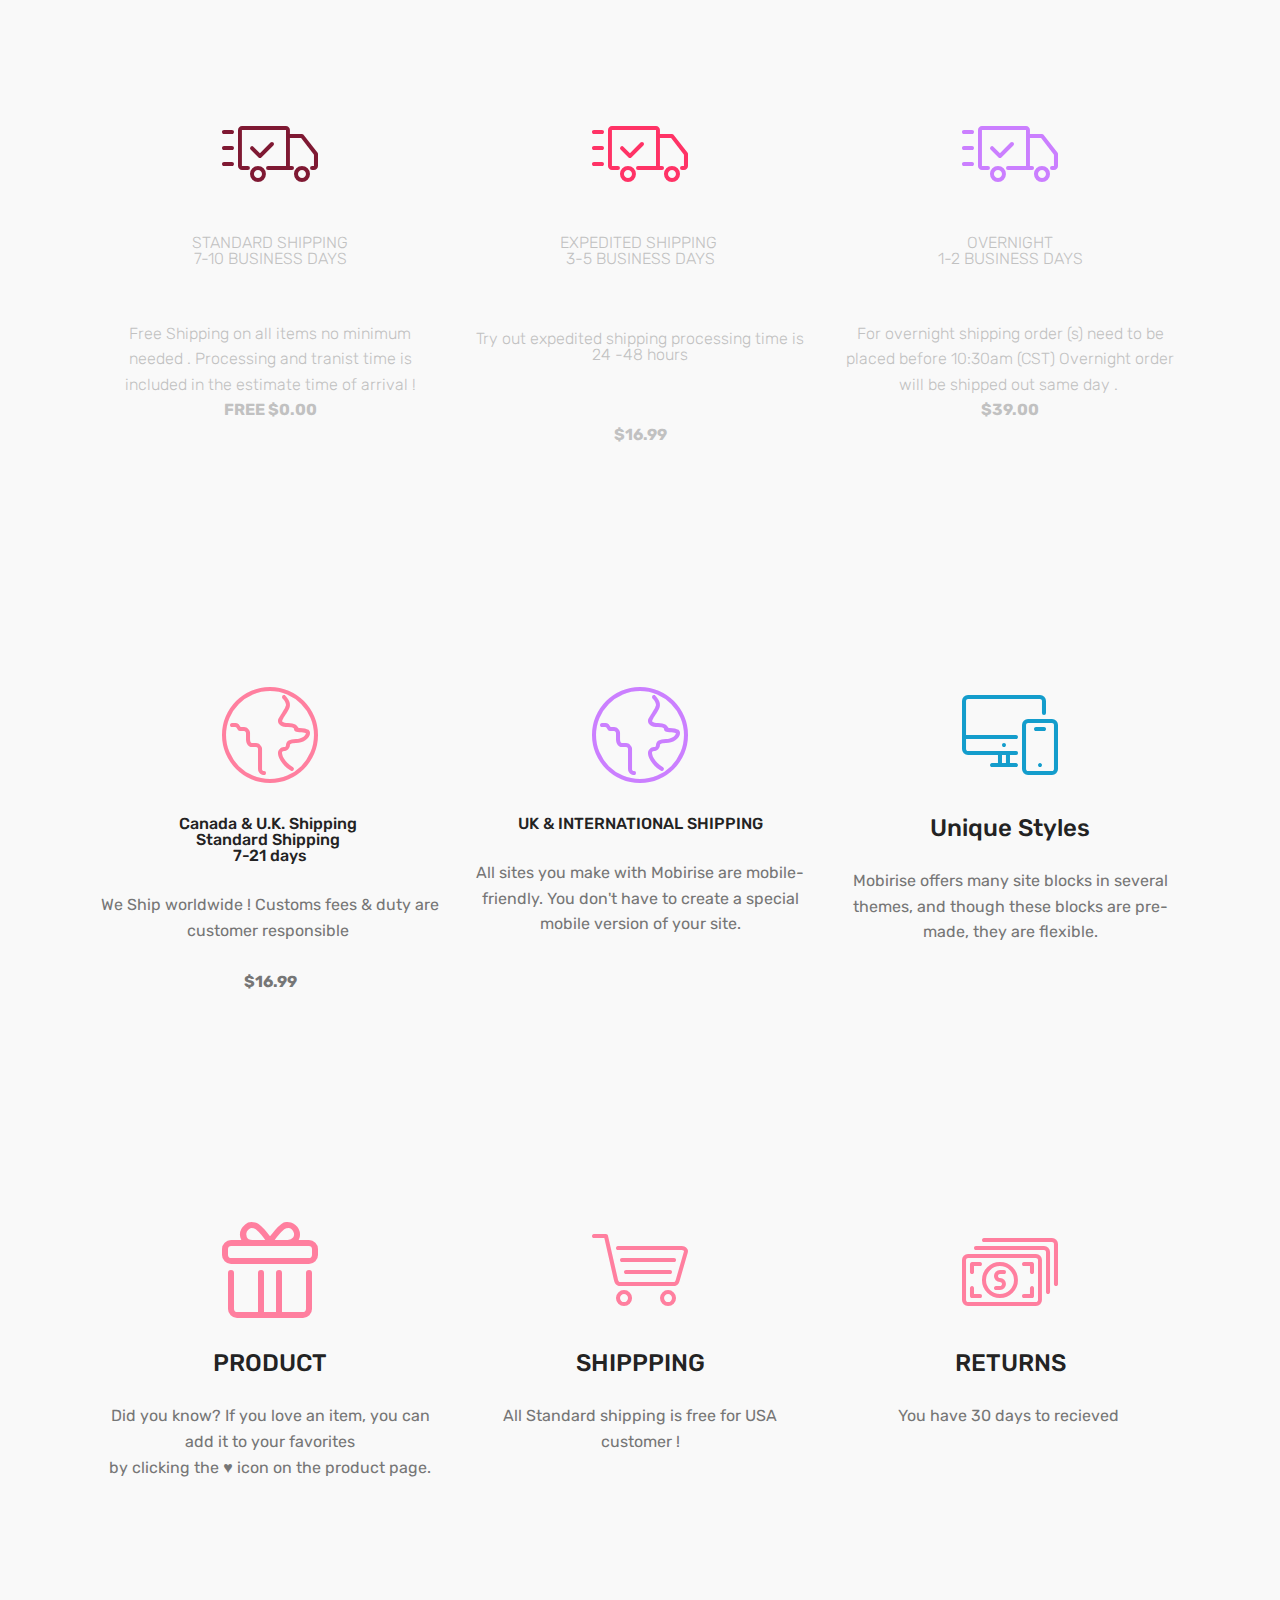
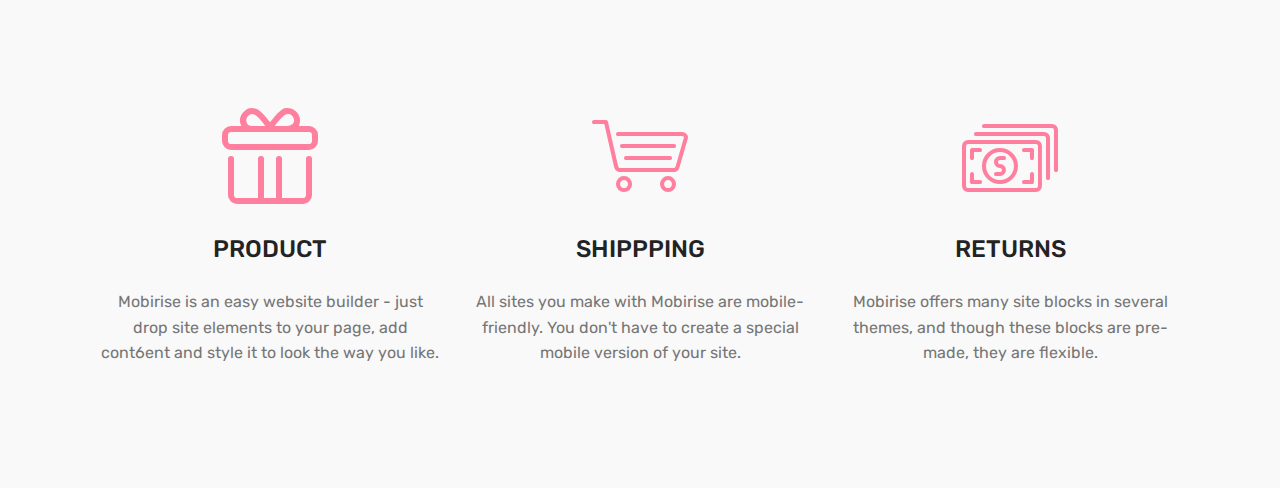
<file: index.html>
<!DOCTYPE html>
<html >
<head>
  <!-- Site made with Mobirise Website Builder v4.5.4, https://mobirise.com -->
  <meta charset="UTF-8">
  <meta http-equiv="X-UA-Compatible" content="IE=edge">
  <meta name="generator" content="Mobirise v4.5.4, mobirise.com">
  <meta name="viewport" content="width=device-width, initial-scale=1, minimum-scale=1">
  <link rel="shortcut icon" href="assets/images/logo4.png" type="image/x-icon">
  <meta name="description" content="">
  <title>Home</title>
  <link rel="stylesheet" href="assets/web/assets/mobirise-icons/mobirise-icons.css">
  <link rel="stylesheet" href="assets/web/assets/mobirise-icons-bold/mobirise-icons-bold.css">
  <link rel="stylesheet" href="assets/tether/tether.min.css">
  <link rel="stylesheet" href="assets/bootstrap/css/bootstrap.min.css">
  <link rel="stylesheet" href="assets/bootstrap/css/bootstrap-grid.min.css">
  <link rel="stylesheet" href="assets/bootstrap/css/bootstrap-reboot.min.css">
  <link rel="stylesheet" href="assets/theme/css/style.css">
  <link rel="stylesheet" href="assets/mobirise/css/mbr-additional.css" type="text/css">
  
  
  
</head>
<body>
<section class="features1 cid-qGJA7g6VqK" id="features1-r">
    
    

    
    <div class="container">
        <div class="media-container-row">

            <div class="card p-3 col-12 col-md-6 col-lg-4">
                <div class="card-img pb-3">
                    <span class="mbr-iconfont mbri-delivery" style="color: rgb(127, 25, 51);"></span>
                </div>
                <div class="card-box">
                    <h4 class="card-title py-3 mbr-fonts-style display-4">STANDARD SHIPPING<div>7-10 BUSINESS DAYS</div></h4>
                    <p class="mbr-text mbr-fonts-style display-4"><br>Free Shipping on all items no minimum needed . Processing and tranist time is included in the estimate time of arrival !<br><strong>FREE $0.00</strong></p>
                </div>
            </div>

            <div class="card p-3 col-12 col-md-6 col-lg-4">
                <div class="card-img pb-3">
                    <span class="mbr-iconfont mbri-delivery" style="color: rgb(255, 51, 102);"></span>
                </div>
                <div class="card-box">
                    <h4 class="card-title py-3 mbr-fonts-style display-4">EXPEDITED SHIPPING&nbsp;<br><div>3-5 BUSINESS DAYS</div><br><div><br></div><div><br></div><div><strong><br></strong></div><div>Try out expedited shipping processing time is 24 -48 hours</div><br><br><div><strong><br></strong></div><br><div><strong>$16.99</strong></div></h4>
                    <p class="mbr-text mbr-fonts-style display-4"></p>
                </div>
            </div>

            <div class="card p-3 col-12 col-md-6 col-lg-4">
                <div class="card-img pb-3">
                    <span class="mbr-iconfont mbri-delivery" style="color: rgb(203, 127, 255);"></span>
                </div>
                <div class="card-box">
                    <h4 class="card-title py-3 mbr-fonts-style display-4">
                        OVERNIGHT<div>1-2 BUSINESS DAYS</div></h4>
                    <p class="mbr-text mbr-fonts-style display-4"><br>For overnight shipping order (s) need to be placed before 10:30am (CST) Overnight order will be shipped out same day .&nbsp;<br><strong>$39.00</strong></p>
                </div>
            </div>

            

        </div>

    </div>

</section>

<section class="engine"><a href="https://mobirise.co/e">website design software</a></section><section class="features1 cid-qGJA7kS06h" id="features1-s">
    
    

    
    <div class="container">
        <div class="media-container-row">

            <div class="card p-3 col-12 col-md-6 col-lg-4">
                <div class="card-img pb-3">
                    <span class="mbr-iconfont mbri-globe" style="color: rgb(255, 127, 159);"></span>
                </div>
                <div class="card-box">
                    <h4 class="card-title py-3 mbr-fonts-style display-7">Canada &amp; U.K. Shipping&nbsp;<br>Standard Shipping&nbsp;<br>7-21 days</h4>
                    <p class="mbr-text mbr-fonts-style display-7">We Ship worldwide ! Customs fees &amp; duty are customer responsible&nbsp;<br><br><strong>$16.99</strong></p>
                </div>
            </div>

            <div class="card p-3 col-12 col-md-6 col-lg-4">
                <div class="card-img pb-3">
                    <span class="mbr-iconfont mbri-globe" style="color: rgb(203, 127, 255);"></span>
                </div>
                <div class="card-box">
                    <h4 class="card-title py-3 mbr-fonts-style display-7">
                        UK &amp; INTERNATIONAL SHIPPING</h4>
                    <p class="mbr-text mbr-fonts-style display-7">
                        All sites you make with Mobirise are mobile-friendly. You don't have to create a special mobile version of your site.
                    </p>
                </div>
            </div>

            <div class="card p-3 col-12 col-md-6 col-lg-4">
                <div class="card-img pb-3">
                    <span class="mbri-responsive mbr-iconfont"></span>
                </div>
                <div class="card-box">
                    <h4 class="card-title py-3 mbr-fonts-style display-5">
                        Unique Styles
                    </h4>
                    <p class="mbr-text mbr-fonts-style display-7">
                        Mobirise offers many site blocks in several themes, and though these blocks are pre-made, they are flexible.
                    </p>
                </div>
            </div>

            

        </div>

    </div>

</section>

<section class="features1 cid-qGJBiIk3mE" id="features1-t">
    
    

    
    <div class="container">
        <div class="media-container-row">

            <div class="card p-3 col-12 col-md-6 col-lg-4">
                <div class="card-img pb-3">
                    <span class="mbr-iconfont mbrib-gift" style="color: rgb(255, 127, 159);"></span>
                </div>
                <div class="card-box">
                    <h4 class="card-title py-3 mbr-fonts-style display-5">PRODUCT</h4>
                    <p class="mbr-text mbr-fonts-style display-7">Did you know? If you love an item, you can add it to your favorites<br>by clicking the ♥ icon on the product page.</p>
                </div>
            </div>

            <div class="card p-3 col-12 col-md-6 col-lg-4">
                <div class="card-img pb-3">
                    <span class="mbr-iconfont mbri-shopping-cart" style="color: rgb(255, 127, 159);"></span>
                </div>
                <div class="card-box">
                    <h4 class="card-title py-3 mbr-fonts-style display-5">
                        SHIPPPING</h4>
                    <p class="mbr-text mbr-fonts-style display-7">All Standard shipping is free for USA customer !</p>
                </div>
            </div>

            <div class="card p-3 col-12 col-md-6 col-lg-4">
                <div class="card-img pb-3">
                    <span class="mbr-iconfont mbri-cash" style="color: rgb(255, 127, 159);"></span>
                </div>
                <div class="card-box">
                    <h4 class="card-title py-3 mbr-fonts-style display-5">
                        RETURNS</h4>
                    <p class="mbr-text mbr-fonts-style display-7">You have 30 days to recieved&nbsp;</p>
                </div>
            </div>

            

        </div>

    </div>

</section>

<section class="features1 cid-qGJBiVKuZq" id="features1-u">
    
    

    
    <div class="container">
        <div class="media-container-row">

            <div class="card p-3 col-12 col-md-6 col-lg-4">
                <div class="card-img pb-3">
                    <span class="mbr-iconfont mbrib-gift" style="color: rgb(255, 127, 159);"></span>
                </div>
                <div class="card-box">
                    <h4 class="card-title py-3 mbr-fonts-style display-5">PRODUCT</h4>
                    <p class="mbr-text mbr-fonts-style display-7">
                        Mobirise is an easy website builder - just drop site elements to your page, add cont6ent and style it to look the way you like.
                    </p>
                </div>
            </div>

            <div class="card p-3 col-12 col-md-6 col-lg-4">
                <div class="card-img pb-3">
                    <span class="mbr-iconfont mbri-shopping-cart" style="color: rgb(255, 127, 159);"></span>
                </div>
                <div class="card-box">
                    <h4 class="card-title py-3 mbr-fonts-style display-5">
                        SHIPPPING</h4>
                    <p class="mbr-text mbr-fonts-style display-7">
                        All sites you make with Mobirise are mobile-friendly. You don't have to create a special mobile version of your site.
                    </p>
                </div>
            </div>

            <div class="card p-3 col-12 col-md-6 col-lg-4">
                <div class="card-img pb-3">
                    <span class="mbr-iconfont mbri-cash" style="color: rgb(255, 127, 159);"></span>
                </div>
                <div class="card-box">
                    <h4 class="card-title py-3 mbr-fonts-style display-5">
                        RETURNS</h4>
                    <p class="mbr-text mbr-fonts-style display-7">
                        Mobirise offers many site blocks in several themes, and though these blocks are pre-made, they are flexible.
                    </p>
                </div>
            </div>

            

        </div>

    </div>

</section>


  <script src="assets/web/assets/jquery/jquery.min.js"></script>
  <script src="assets/popper/popper.min.js"></script>
  <script src="assets/tether/tether.min.js"></script>
  <script src="assets/bootstrap/js/bootstrap.min.js"></script>
  <script src="assets/smoothscroll/smooth-scroll.js"></script>
  <script src="assets/theme/js/script.js"></script>
  
  
</body>
</html>
</file>
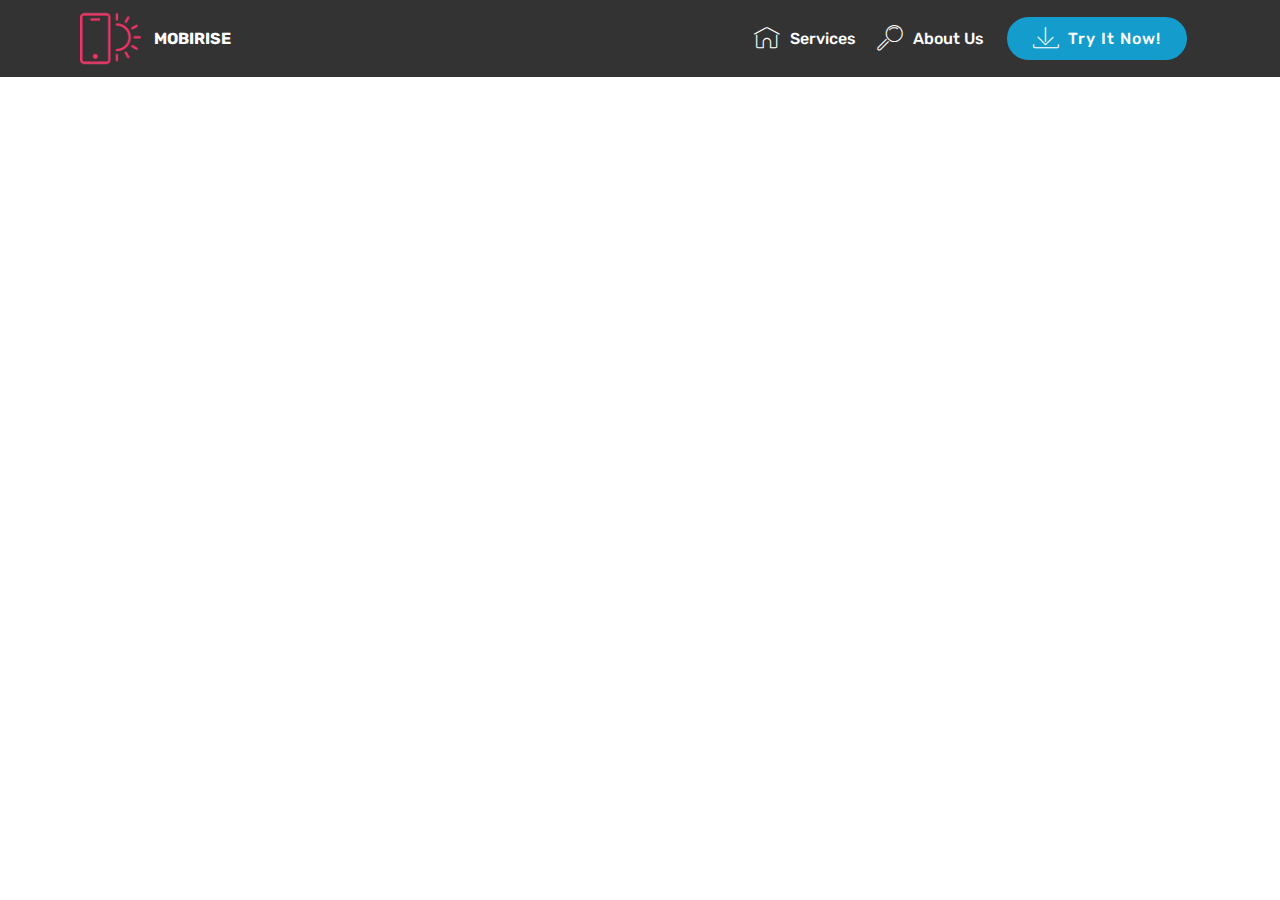
<file: page1.html>
<!DOCTYPE html>
<html >
<head>
  <!-- Site made with Mobirise Website Builder v4.5.4, https://mobirise.com -->
  <meta charset="UTF-8">
  <meta http-equiv="X-UA-Compatible" content="IE=edge">
  <meta name="generator" content="Mobirise v4.5.4, mobirise.com">
  <meta name="viewport" content="width=device-width, initial-scale=1, minimum-scale=1">
  <link rel="shortcut icon" href="assets/images/logo4.png" type="image/x-icon">
  <meta name="description" content="Website Generator Description">
  <title>Page 1</title>
  <link rel="stylesheet" href="assets/web/assets/mobirise-icons/mobirise-icons.css">
  <link rel="stylesheet" href="assets/tether/tether.min.css">
  <link rel="stylesheet" href="assets/bootstrap/css/bootstrap.min.css">
  <link rel="stylesheet" href="assets/bootstrap/css/bootstrap-grid.min.css">
  <link rel="stylesheet" href="assets/bootstrap/css/bootstrap-reboot.min.css">
  <link rel="stylesheet" href="assets/dropdown/css/style.css">
  <link rel="stylesheet" href="assets/theme/css/style.css">
  <link rel="stylesheet" href="assets/mobirise/css/mbr-additional.css" type="text/css">
  
  
  
</head>
<body>
<section class="menu cid-qGJztTZIex" once="menu" id="menu1-w">

    

    <nav class="navbar navbar-expand beta-menu navbar-dropdown align-items-center navbar-fixed-top navbar-toggleable-sm">
        <button class="navbar-toggler navbar-toggler-right" type="button" data-toggle="collapse" data-target="#navbarSupportedContent" aria-controls="navbarSupportedContent" aria-expanded="false" aria-label="Toggle navigation">
            <div class="hamburger">
                <span></span>
                <span></span>
                <span></span>
                <span></span>
            </div>
        </button>
        <div class="menu-logo">
            <div class="navbar-brand">
                <span class="navbar-logo">
                    <a href="https://mobirise.com">
                         <img src="assets/images/logo2.png" alt="Mobirise" style="height: 3.8rem;">
                    </a>
                </span>
                <span class="navbar-caption-wrap">
                    <a class="navbar-caption text-white display-4" href="https://mobirise.com">
                        MOBIRISE
                    </a>
                </span>
            </div>
        </div>
        <div class="collapse navbar-collapse" id="navbarSupportedContent">
            <ul class="navbar-nav nav-dropdown" data-app-modern-menu="true"><li class="nav-item">
                    <a class="nav-link link text-white display-4" href="https://mobirise.com">
                        <span class="mbri-home mbr-iconfont mbr-iconfont-btn"></span>
                        Services
                    </a>
                </li>
                <li class="nav-item">
                    <a class="nav-link link text-white display-4" href="https://mobirise.com">
                        <span class="mbri-search mbr-iconfont mbr-iconfont-btn"></span>
                        About Us
                    </a>
                </li></ul>
            <div class="navbar-buttons mbr-section-btn"><a class="btn btn-sm btn-primary display-4" href="https://mobirise.com">
                    <span class="mbri-save mbr-iconfont mbr-iconfont-btn "></span>
                    Try It Now!
                </a></div>
        </div>
    </nav>
</section>


  <section class="engine"><a href="https://mobirise.co/f">bootstrap builder</a></section><script src="assets/web/assets/jquery/jquery.min.js"></script>
  <script src="assets/popper/popper.min.js"></script>
  <script src="assets/tether/tether.min.js"></script>
  <script src="assets/bootstrap/js/bootstrap.min.js"></script>
  <script src="assets/smoothscroll/smooth-scroll.js"></script>
  <script src="assets/dropdown/js/script.min.js"></script>
  <script src="assets/touchswipe/jquery.touch-swipe.min.js"></script>
  <script src="assets/theme/js/script.js"></script>
  
  
</body>
</html>
</file>
<file: assets/web/assets/mobirise-icons/mobirise-icons.css>
@font-face {
  font-family: 'MobiriseIcons';
  src:  url('mobirise-icons.eot?spat4u');
  src:  url('mobirise-icons.eot?spat4u#iefix') format('embedded-opentype'),
    url('mobirise-icons.ttf?spat4u') format('truetype'),
    url('mobirise-icons.woff?spat4u') format('woff'),
    url('mobirise-icons.svg?spat4u#MobiriseIcons') format('svg');
  font-weight: normal;
  font-style: normal;
}

[class^="mbri-"], [class*=" mbri-"] {
  /* use !important to prevent issues with browser extensions that change fonts */
  font-family: MobiriseIcons !important;
  speak: none;
  font-style: normal;
  font-weight: normal;
  font-variant: normal;
  text-transform: none;
  line-height: 1;

  /* Better Font Rendering =========== */
  -webkit-font-smoothing: antialiased;
  -moz-osx-font-smoothing: grayscale;
}

.mbri-add-submenu:before {
  content: "\e900";
}
.mbri-alert:before {
  content: "\e901";
}
.mbri-align-center:before {
  content: "\e902";
}
.mbri-align-justify:before {
  content: "\e903";
}
.mbri-align-left:before {
  content: "\e904";
}
.mbri-align-right:before {
  content: "\e905";
}
.mbri-android:before {
  content: "\e906";
}
.mbri-apple:before {
  content: "\e907";
}
.mbri-arrow-down:before {
  content: "\e908";
}
.mbri-arrow-next:before {
  content: "\e909";
}
.mbri-arrow-prev:before {
  content: "\e90a";
}
.mbri-arrow-up:before {
  content: "\e90b";
}
.mbri-bold:before {
  content: "\e90c";
}
.mbri-bookmark:before {
  content: "\e90d";
}
.mbri-bootstrap:before {
  content: "\e90e";
}
.mbri-briefcase:before {
  content: "\e90f";
}
.mbri-browse:before {
  content: "\e910";
}
.mbri-bulleted-list:before {
  content: "\e911";
}
.mbri-calendar:before {
  content: "\e912";
}
.mbri-camera:before {
  content: "\e913";
}
.mbri-cart-add:before {
  content: "\e914";
}
.mbri-cart-full:before {
  content: "\e915";
}
.mbri-cash:before {
  content: "\e916";
}
.mbri-change-style:before {
  content: "\e917";
}
.mbri-chat:before {
  content: "\e918";
}
.mbri-clock:before {
  content: "\e919";
}
.mbri-close:before {
  content: "\e91a";
}
.mbri-cloud:before {
  content: "\e91b";
}
.mbri-code:before {
  content: "\e91c";
}
.mbri-contact-form:before {
  content: "\e91d";
}
.mbri-credit-card:before {
  content: "\e91e";
}
.mbri-cursor-click:before {
  content: "\e91f";
}
.mbri-cust-feedback:before {
  content: "\e920";
}
.mbri-database:before {
  content: "\e921";
}
.mbri-delivery:before {
  content: "\e922";
}
.mbri-desktop:before {
  content: "\e923";
}
.mbri-devices:before {
  content: "\e924";
}
.mbri-down:before {
  content: "\e925";
}
.mbri-download:before {
  content: "\e989";
}
.mbri-drag-n-drop:before {
  content: "\e927";
}
.mbri-drag-n-drop2:before {
  content: "\e928";
}
.mbri-edit:before {
  content: "\e929";
}
.mbri-edit2:before {
  content: "\e92a";
}
.mbri-error:before {
  content: "\e92b";
}
.mbri-extension:before {
  content: "\e92c";
}
.mbri-features:before {
  content: "\e92d";
}
.mbri-file:before {
  content: "\e92e";
}
.mbri-flag:before {
  content: "\e92f";
}
.mbri-folder:before {
  content: "\e930";
}
.mbri-gift:before {
  content: "\e931";
}
.mbri-github:before {
  content: "\e932";
}
.mbri-globe:before {
  content: "\e933";
}
.mbri-globe-2:before {
  content: "\e934";
}
.mbri-growing-chart:before {
  content: "\e935";
}
.mbri-hearth:before {
  content: "\e936";
}
.mbri-help:before {
  content: "\e937";
}
.mbri-home:before {
  content: "\e938";
}
.mbri-hot-cup:before {
  content: "\e939";
}
.mbri-idea:before {
  content: "\e93a";
}
.mbri-image-gallery:before {
  content: "\e93b";
}
.mbri-image-slider:before {
  content: "\e93c";
}
.mbri-info:before {
  content: "\e93d";
}
.mbri-italic:before {
  content: "\e93e";
}
.mbri-key:before {
  content: "\e93f";
}
.mbri-laptop:before {
  content: "\e940";
}
.mbri-layers:before {
  content: "\e941";
}
.mbri-left-right:before {
  content: "\e942";
}
.mbri-left:before {
  content: "\e943";
}
.mbri-letter:before {
  content: "\e944";
}
.mbri-like:before {
  content: "\e945";
}
.mbri-link:before {
  content: "\e946";
}
.mbri-lock:before {
  content: "\e947";
}
.mbri-login:before {
  content: "\e948";
}
.mbri-logout:before {
  content: "\e949";
}
.mbri-magic-stick:before {
  content: "\e94a";
}
.mbri-map-pin:before {
  content: "\e94b";
}
.mbri-menu:before {
  content: "\e94c";
}
.mbri-mobile:before {
  content: "\e94d";
}
.mbri-mobile2:before {
  content: "\e94e";
}
.mbri-mobirise:before {
  content: "\e94f";
}
.mbri-more-horizontal:before {
  content: "\e950";
}
.mbri-more-vertical:before {
  content: "\e951";
}
.mbri-music:before {
  content: "\e952";
}
.mbri-new-file:before {
  content: "\e953";
}
.mbri-numbered-list:before {
  content: "\e954";
}
.mbri-opened-folder:before {
  content: "\e955";
}
.mbri-pages:before {
  content: "\e956";
}
.mbri-paper-plane:before {
  content: "\e957";
}
.mbri-paperclip:before {
  content: "\e958";
}
.mbri-photo:before {
  content: "\e959";
}
.mbri-photos:before {
  content: "\e95a";
}
.mbri-pin:before {
  content: "\e95b";
}
.mbri-play:before {
  content: "\e95c";
}
.mbri-plus:before {
  content: "\e95d";
}
.mbri-preview:before {
  content: "\e95e";
}
.mbri-print:before {
  content: "\e95f";
}
.mbri-protect:before {
  content: "\e960";
}
.mbri-question:before {
  content: "\e961";
}
.mbri-quote-left:before {
  content: "\e962";
}
.mbri-quote-right:before {
  content: "\e963";
}
.mbri-refresh:before {
  content: "\e964";
}
.mbri-responsive:before {
  content: "\e965";
}
.mbri-right:before {
  content: "\e966";
}
.mbri-rocket:before {
  content: "\e967";
}
.mbri-sad-face:before {
  content: "\e968";
}
.mbri-sale:before {
  content: "\e969";
}
.mbri-save:before {
  content: "\e96a";
}
.mbri-search:before {
  content: "\e96b";
}
.mbri-setting:before {
  content: "\e96c";
}
.mbri-setting2:before {
  content: "\e96d";
}
.mbri-setting3:before {
  content: "\e96e";
}
.mbri-share:before {
  content: "\e96f";
}
.mbri-shopping-bag:before {
  content: "\e970";
}
.mbri-shopping-basket:before {
  content: "\e971";
}
.mbri-shopping-cart:before {
  content: "\e972";
}
.mbri-sites:before {
  content: "\e973";
}
.mbri-smile-face:before {
  content: "\e974";
}
.mbri-speed:before {
  content: "\e975";
}
.mbri-star:before {
  content: "\e976";
}
.mbri-success:before {
  content: "\e977";
}
.mbri-sun:before {
  content: "\e978";
}
.mbri-sun2:before {
  content: "\e979";
}
.mbri-tablet:before {
  content: "\e97a";
}
.mbri-tablet-vertical:before {
  content: "\e97b";
}
.mbri-target:before {
  content: "\e97c";
}
.mbri-timer:before {
  content: "\e97d";
}
.mbri-to-ftp:before {
  content: "\e97e";
}
.mbri-to-local-drive:before {
  content: "\e97f";
}
.mbri-touch-swipe:before {
  content: "\e980";
}
.mbri-touch:before {
  content: "\e981";
}
.mbri-trash:before {
  content: "\e982";
}
.mbri-underline:before {
  content: "\e983";
}
.mbri-unlink:before {
  content: "\e984";
}
.mbri-unlock:before {
  content: "\e985";
}
.mbri-up-down:before {
  content: "\e986";
}
.mbri-up:before {
  content: "\e987";
}
.mbri-update:before {
  content: "\e988";
}
.mbri-upload:before {
 content: "\e926"; 
}
.mbri-user:before {
  content: "\e98a";
}
.mbri-user2:before {
  content: "\e98b";
}
.mbri-users:before {
  content: "\e98c";
}
.mbri-video:before {
  content: "\e98d";
}
.mbri-video-play:before {
  content: "\e98e";
}
.mbri-watch:before {
  content: "\e98f";
}
.mbri-website-theme:before {
  content: "\e990";
}
.mbri-wifi:before {
  content: "\e991";
}
.mbri-windows:before {
  content: "\e992";
}
.mbri-zoom-out:before {
  content: "\e993";
}
.mbri-redo:before {
  content: "\e994";
}
.mbri-undo:before {
  content: "\e995";
}
</file>
<file: assets/web/assets/mobirise-icons-bold/mobirise-icons-bold.css>
@font-face {
  font-family: 'mobirise-icons-bold';
  src:  url('mobirise-icons-bold.eot?m1l4yr');
  src:  url('mobirise-icons-bold.eot?m1l4yr#iefix') format('embedded-opentype'),
    url('mobirise-icons-bold.ttf?m1l4yr') format('truetype'),
    url('mobirise-icons-bold.woff?m1l4yr') format('woff'),
    url('mobirise-icons-bold.svg?m1l4yr#mobirise-icons-bold') format('svg');
  font-weight: normal;
  font-style: normal;
}

[class^="mbrib-"], [class*="mbrib-"] {
  /* use !important to prevent issues with browser extensions that change fonts */
  font-family: 'mobirise-icons-bold' !important;
  speak: none;
  font-style: normal;
  font-weight: normal;
  font-variant: normal;
  text-transform: none;
  line-height: 1;

  /* Better Font Rendering =========== */
  -webkit-font-smoothing: antialiased;
  -moz-osx-font-smoothing: grayscale;
}

.mbrib-add-submenu:before {
  content: "\e900";
}
.mbrib-alert:before {
  content: "\e901";
}
.mbrib-align-center:before {
  content: "\e902";
}
.mbrib-align-justify:before {
  content: "\e903";
}
.mbrib-align-left:before {
  content: "\e904";
}
.mbrib-align-right:before {
  content: "\e905";
}
.mbrib-android:before {
  content: "\e906";
}
.mbrib-apple:before {
  content: "\e907";
}
.mbrib-arrow-down:before {
  content: "\e908";
}
.mbrib-arrow-next:before {
  content: "\e909";
}
.mbrib-arrow-prev:before {
  content: "\e90a";
}
.mbrib-arrow-up:before {
  content: "\e90b";
}
.mbrib-bold:before {
  content: "\e90c";
}
.mbrib-bookmark:before {
  content: "\e90d";
}
.mbrib-bootstrap:before {
  content: "\e90e";
}
.mbrib-briefcase:before {
  content: "\e90f";
}
.mbrib-browse:before {
  content: "\e910";
}
.mbrib-bulleted-list:before {
  content: "\e911";
}
.mbrib-calendar:before {
  content: "\e912";
}
.mbrib-camera:before {
  content: "\e913";
}
.mbrib-cart-add:before {
  content: "\e914";
}
.mbrib-cart-full:before {
  content: "\e915";
}
.mbrib-cash:before {
  content: "\e916";
}
.mbrib-change-style:before {
  content: "\e917";
}
.mbrib-chat:before {
  content: "\e918";
}
.mbrib-clock:before {
  content: "\e919";
}
.mbrib-close:before {
  content: "\e91a";
}
.mbrib-cloud:before {
  content: "\e91b";
}
.mbrib-code:before {
  content: "\e91c";
}
.mbrib-contact-form:before {
  content: "\e91d";
}
.mbrib-credit-card:before {
  content: "\e91e";
}
.mbrib-cursor-click:before {
  content: "\e91f";
}
.mbrib-cust-feedback:before {
  content: "\e920";
}
.mbrib-database:before {
  content: "\e921";
}
.mbrib-delivery:before {
  content: "\e922";
}
.mbrib-desktop:before {
  content: "\e923";
}
.mbrib-devices:before {
  content: "\e924";
}
.mbrib-down:before {
  content: "\e925";
}
.mbrib-download:before {
  content: "\e926";
}
.mbrib-drag-n-drop:before {
  content: "\e927";
}
.mbrib-drag-n-drop2:before {
  content: "\e928";
}
.mbrib-edit:before {
  content: "\e929";
}
.mbrib-edit2:before {
  content: "\e92a";
}
.mbrib-error:before {
  content: "\e92b";
}
.mbrib-extension:before {
  content: "\e92c";
}
.mbrib-features:before {
  content: "\e92d";
}
.mbrib-file:before {
  content: "\e92e";
}
.mbrib-flag:before {
  content: "\e92f";
}
.mbrib-folder:before {
  content: "\e930";
}
.mbrib-gift:before {
  content: "\e931";
}
.mbrib-github:before {
  content: "\e932";
}
.mbrib-globe-2:before {
  content: "\e933";
}
.mbrib-globe:before {
  content: "\e934";
}
.mbrib-growing-chart:before {
  content: "\e935";
}
.mbrib-hearth:before {
  content: "\e936";
}
.mbrib-help:before {
  content: "\e937";
}
.mbrib-home:before {
  content: "\e938";
}
.mbrib-hot-cup:before {
  content: "\e939";
}
.mbrib-idea:before {
  content: "\e93a";
}
.mbrib-image-gallery:before {
  content: "\e93b";
}
.mbrib-image-slider:before {
  content: "\e93c";
}
.mbrib-info:before {
  content: "\e93d";
}
.mbrib-italic:before {
  content: "\e93e";
}
.mbrib-key:before {
  content: "\e93f";
}
.mbrib-laptop:before {
  content: "\e940";
}
.mbrib-layers:before {
  content: "\e941";
}
.mbrib-left-right:before {
  content: "\e942";
}
.mbrib-left:before {
  content: "\e943";
}
.mbrib-letter:before {
  content: "\e944";
}
.mbrib-like:before {
  content: "\e945";
}
.mbrib-link:before {
  content: "\e946";
}
.mbrib-lock:before {
  content: "\e947";
}
.mbrib-login:before {
  content: "\e948";
}
.mbrib-logout:before {
  content: "\e949";
}
.mbrib-magic-stick:before {
  content: "\e94a";
}
.mbrib-map-pin:before {
  content: "\e94b";
}
.mbrib-menu:before {
  content: "\e94c";
}
.mbrib-mobile:before {
  content: "\e94d";
}
.mbrib-mobile2:before {
  content: "\e94e";
}
.mbrib-mobirise:before {
  content: "\e94f";
}
.mbrib-more-horizontal:before {
  content: "\e950";
}
.mbrib-more-vertical:before {
  content: "\e951";
}
.mbrib-music:before {
  content: "\e952";
}
.mbrib-new-file:before {
  content: "\e953";
}
.mbrib-numbered-list:before {
  content: "\e954";
}
.mbrib-opened-folder:before {
  content: "\e955";
}
.mbrib-pages:before {
  content: "\e956";
}
.mbrib-paper-plane:before {
  content: "\e957";
}
.mbrib-paperclip:before {
  content: "\e958";
}
.mbrib-photo:before {
  content: "\e959";
}
.mbrib-photos:before {
  content: "\e95a";
}
.mbrib-pin:before {
  content: "\e95b";
}
.mbrib-play:before {
  content: "\e95c";
}
.mbrib-plus:before {
  content: "\e95d";
}
.mbrib-preview:before {
  content: "\e95e";
}
.mbrib-print:before {
  content: "\e95f";
}
.mbrib-protect:before {
  content: "\e960";
}
.mbrib-question:before {
  content: "\e961";
}
.mbrib-quote-left:before {
  content: "\e962";
}
.mbrib-quote-right:before {
  content: "\e963";
}
.mbrib-redo:before {
  content: "\e964";
}
.mbrib-refresh:before {
  content: "\e965";
}
.mbrib-responsive:before {
  content: "\e966";
}
.mbrib-right:before {
  content: "\e967";
}
.mbrib-rocket:before {
  content: "\e968";
}
.mbrib-sad-face:before {
  content: "\e969";
}
.mbrib-sale:before {
  content: "\e96a";
}
.mbrib-save:before {
  content: "\e96b";
}
.mbrib-search:before {
  content: "\e96c";
}
.mbrib-setting:before {
  content: "\e96d";
}
.mbrib-setting2:before {
  content: "\e96e";
}
.mbrib-setting3:before {
  content: "\e96f";
}
.mbrib-share:before {
  content: "\e970";
}
.mbrib-shopping-bag:before {
  content: "\e971";
}
.mbrib-shopping-basket:before {
  content: "\e972";
}
.mbrib-shopping-cart:before {
  content: "\e973";
}
.mbrib-sites:before {
  content: "\e974";
}
.mbrib-smile-face:before {
  content: "\e975";
}
.mbrib-speed:before {
  content: "\e976";
}
.mbrib-star:before {
  content: "\e977";
}
.mbrib-success:before {
  content: "\e978";
}
.mbrib-sun:before {
  content: "\e979";
}
.mbrib-sun2:before {
  content: "\e97a";
}
.mbrib-tablet-vertical:before {
  content: "\e97b";
}
.mbrib-tablet:before {
  content: "\e97c";
}
.mbrib-target:before {
  content: "\e97d";
}
.mbrib-timer:before {
  content: "\e97e";
}
.mbrib-to-ftp:before {
  content: "\e97f";
}
.mbrib-to-local-drive:before {
  content: "\e980";
}
.mbrib-touch-swipe:before {
  content: "\e981";
}
.mbrib-touch:before {
  content: "\e982";
}
.mbrib-trash:before {
  content: "\e983";
}
.mbrib-underline:before {
  content: "\e984";
}
.mbrib-undo:before {
  content: "\e985";
}
.mbrib-unlink:before {
  content: "\e986";
}
.mbrib-unlock:before {
  content: "\e987";
}
.mbrib-up-down:before {
  content: "\e988";
}
.mbrib-up:before {
  content: "\e989";
}
.mbrib-update:before {
  content: "\e98a";
}
.mbrib-upload:before {
  content: "\e98b";
}
.mbrib-user:before {
  content: "\e98c";
}
.mbrib-user2:before {
  content: "\e98d";
}
.mbrib-users:before {
  content: "\e98e";
}
.mbrib-video-play:before {
  content: "\e98f";
}
.mbrib-video:before {
  content: "\e990";
}
.mbrib-watch:before {
  content: "\e991";
}
.mbrib-website-theme:before {
  content: "\e992";
}
.mbrib-wifi:before {
  content: "\e993";
}
.mbrib-windows:before {
  content: "\e994";
}
.mbrib-zoom-out:before {
  content: "\e995";
}
</file>
<file: assets/theme/css/style.css>
/*!
 * Mobirise v4 theme (https://mobirise.com/)
 * Copyright 2017 Mobirise
 */
section {
  background-color: #eeeeee; }

section,
.container,
.container-fluid {
  position: relative;
  word-wrap: break-word; }

a.mbr-iconfont:hover {
  text-decoration: none; }

.article .lead p, .article .lead ul, .article .lead ol, .article .lead pre, .article .lead blockquote {
  margin-bottom: 0; }

a {
  font-style: normal;
  font-weight: 400;
  cursor: pointer; }
  a, a:hover {
    text-decoration: none; }

figure {
  margin-bottom: 0; }

body {
  color: #232323; }

h1, h2, h3, h4, h5, h6,
.h1, .h2, .h3, .h4, .h5, .h6,
.display-1, .display-2, .display-3, .display-4 {
  line-height: 1;
  word-break: break-word;
  word-wrap: break-word; }

b, strong {
  font-weight: bold; }

blockquote {
  padding: 10px 0 10px 20px;
  position: relative;
  border-left: 2px solid;
  border-color: #ff3366; }

input:-webkit-autofill, input:-webkit-autofill:hover, input:-webkit-autofill:focus, input:-webkit-autofill:active {
  transition-delay: 9999s;
  transition-property: background-color, color; }

textarea[type="hidden"] {
  display: none; }

body {
  position: relative; }

section {
  background-position: 50% 50%;
  background-repeat: no-repeat;
  background-size: cover; }
  section .mbr-background-video,
  section .mbr-background-video-preview {
    position: absolute;
    bottom: 0;
    left: 0;
    right: 0;
    top: 0; }

.hidden {
  visibility: hidden; }

.mbr-z-index20 {
  z-index: 20; }

/*! Base colors */
.mbr-white {
  color: #ffffff; }

.mbr-black {
  color: #000000; }

.mbr-bg-white {
  background-color: #ffffff; }

.mbr-bg-black {
  background-color: #000000; }

/*! Text-aligns */
.align-left {
  text-align: left; }

.align-center {
  text-align: center; }

.align-right {
  text-align: right; }

@media (max-width: 767px) {
  .align-left, .align-center, .align-right, .mbr-section-btn, .mbr-section-title {
    text-align: center; } }
/*! Font-weight  */
.mbr-light {
  font-weight: 300; }

.mbr-regular {
  font-weight: 400; }

.mbr-semibold {
  font-weight: 500; }

.mbr-bold {
  font-weight: 700; }

/*! Media  */
.media-size-item {
  -webkit-flex: 1 1 auto;
  -moz-flex: 1 1 auto;
  -ms-flex: 1 1 auto;
  -o-flex: 1 1 auto;
  flex: 1 1 auto; }

.media-content {
  -webkit-flex-basis: 100%;
  flex-basis: 100%; }

.media-container-row {
  display: -ms-flexbox;
  display: -webkit-flex;
  display: flex;
  -webkit-flex-direction: row;
  -ms-flex-direction: row;
  flex-direction: row;
  -webkit-flex-wrap: wrap;
  -ms-flex-wrap: wrap;
  flex-wrap: wrap;
  -webkit-justify-content: center;
  -ms-flex-pack: center;
  justify-content: center;
  -webkit-align-content: center;
  -ms-flex-line-pack: center;
  align-content: center;
  -webkit-align-items: start;
  -ms-flex-align: start;
  align-items: start; }
  .media-container-row .media-size-item {
    width: 400px; }

.media-container-column {
  display: -ms-flexbox;
  display: -webkit-flex;
  display: flex;
  -webkit-flex-direction: column;
  -ms-flex-direction: column;
  flex-direction: column;
  -webkit-flex-wrap: wrap;
  -ms-flex-wrap: wrap;
  flex-wrap: wrap;
  -webkit-justify-content: center;
  -ms-flex-pack: center;
  justify-content: center;
  -webkit-align-content: center;
  -ms-flex-line-pack: center;
  align-content: center;
  -webkit-align-items: stretch;
  -ms-flex-align: stretch;
  align-items: stretch; }
  .media-container-column > * {
    width: 100%; }

@media (min-width: 992px) {
  .media-container-row {
    -webkit-flex-wrap: nowrap;
    -ms-flex-wrap: nowrap;
    flex-wrap: nowrap; } }
figure {
  overflow: hidden; }

figure[mbr-media-size] {
  transition: width 0.1s; }

.mbr-figure img, .mbr-figure iframe {
  display: block;
  width: 100%; }

.card {
  background-color: transparent;
  border: none; }

.card-img {
  text-align: center;
  flex-shrink: 0; }

.media {
  max-width: 100%;
  margin: 0 auto; }

.mbr-figure {
  -ms-flex-item-align: center;
  -ms-grid-row-align: center;
  -webkit-align-self: center;
  align-self: center; }

.media-container > div {
  max-width: 100%; }

.mbr-figure img, .card-img img {
  width: 100%; }

@media (max-width: 991px) {
  .media-size-item {
    width: auto !important; }

  .media {
    width: auto; }

  .mbr-figure {
    width: 100% !important; } }
/*! Buttons */
.mbr-section-btn {
  margin-left: -.25rem;
  margin-right: -.25rem;
  font-size: 0; }

nav .mbr-section-btn {
  margin-left: 0rem;
  margin-right: 0rem; }

/*! Btn icon margin */
.btn .mbr-iconfont, .btn.btn-sm .mbr-iconfont {
  cursor: pointer;
  margin-right: 0.5rem; }

.btn.btn-md .mbr-iconfont, .btn.btn-md .mbr-iconfont {
  margin-right: 0.8rem; }

.mbr-regular {
  font-weight: 400; }

.mbr-semibold {
  font-weight: 500; }

.mbr-bold {
  font-weight: 700; }

[type="submit"] {
  -webkit-appearance: none; }

/*! Full-screen */
.mbr-fullscreen .mbr-overlay {
  min-height: 100vh; }

.mbr-fullscreen {
  display: flex;
  display: -webkit-flex;
  display: -moz-flex;
  display: -ms-flex;
  display: -o-flex;
  align-items: center;
  -webkit-align-items: center;
  min-height: 100vh;
  padding-top: 3rem;
  padding-bottom: 3rem; }

/*! Map */
.map {
  height: 25rem;
  position: relative; }
  .map iframe {
    width: 100%;
    height: 100%; }

/* Form */
.form-asterisk {
  font-family: initial;
  position: absolute;
  top: -2px;
  font-weight: normal; }

/*! Scroll to top arrow */
.mbr-arrow-up {
  bottom: 25px;
  right: 90px;
  position: fixed;
  text-align: right;
  z-index: 5000;
  color: #ffffff;
  font-size: 32px;
  transform: rotate(180deg);
  -webkit-transform: rotate(180deg); }

.mbr-arrow-up a {
  background: rgba(0, 0, 0, 0.2);
  border-radius: 3px;
  color: #fff;
  display: inline-block;
  height: 60px;
  width: 60px;
  outline-style: none !important;
  position: relative;
  text-decoration: none;
  transition: all .3s ease-in-out;
  cursor: pointer;
  text-align: center; }
  .mbr-arrow-up a:hover {
    background-color: rgba(0, 0, 0, 0.4); }
  .mbr-arrow-up a i {
    line-height: 60px; }

.mbr-arrow-up-icon {
  display: block;
  color: #fff; }

.mbr-arrow-up-icon::before {
  content: "\203a";
  display: inline-block;
  font-family: serif;
  font-size: 32px;
  line-height: 1;
  font-style: normal;
  position: relative;
  top: 6px;
  left: -4px;
  -webkit-transform: rotate(-90deg);
  transform: rotate(-90deg); }

/*! Arrow Down */
.mbr-arrow {
  position: absolute;
  bottom: 45px;
  left: 50%;
  width: 60px;
  height: 60px;
  cursor: pointer;
  background-color: rgba(80, 80, 80, 0.5);
  border-radius: 50%;
  -webkit-transform: translateX(-50%);
  transform: translateX(-50%); }
  .mbr-arrow > a {
    display: inline-block;
    text-decoration: none;
    outline-style: none;
    -webkit-animation: arrowdown 1.7s ease-in-out infinite;
    animation: arrowdown 1.7s ease-in-out infinite; }
    .mbr-arrow > a > i {
      position: absolute;
      top: -2px;
      left: 15px;
      font-size: 2rem; }

@keyframes arrowdown {
  0% {
    transform: translateY(0px);
    -webkit-transform: translateY(0px); }
  50% {
    transform: translateY(-5px);
    -webkit-transform: translateY(-5px); }
  100% {
    transform: translateY(0px);
    -webkit-transform: translateY(0px); } }
@-webkit-keyframes arrowdown {
  0% {
    transform: translateY(0px);
    -webkit-transform: translateY(0px); }
  50% {
    transform: translateY(-5px);
    -webkit-transform: translateY(-5px); }
  100% {
    transform: translateY(0px);
    -webkit-transform: translateY(0px); } }
@media (max-width: 500px) {
  .mbr-arrow-up {
    left: 50%;
    right: auto;
    transform: translateX(-50%) rotate(180deg);
    -webkit-transform: translateX(-50%) rotate(180deg); } }
/*Gradients animation*/
@keyframes gradient-animation {
  from {
    background-position: 0% 100%;
    animation-timing-function: ease-in-out; }
  to {
    background-position: 100% 0%;
    animation-timing-function: ease-in-out; } }
@-webkit-keyframes gradient-animation {
  from {
    background-position: 0% 100%;
    animation-timing-function: ease-in-out; }
  to {
    background-position: 100% 0%;
    animation-timing-function: ease-in-out; } }
.bg-gradient {
  background-size: 200% 200%;
  animation: gradient-animation 5s infinite alternate;
  -webkit-animation: gradient-animation 5s infinite alternate; }

.menu .navbar-brand {
  display: -webkit-flex; }
  .menu .navbar-brand span {
    display: flex;
    display: -webkit-flex; }
  .menu .navbar-brand .navbar-caption-wrap {
    display: -webkit-flex; }
  .menu .navbar-brand .navbar-logo img {
    display: -webkit-flex; }
@media (min-width: 768px) and (max-width: 991px) {
  .menu .navbar-toggleable-sm .navbar-nav {
    display: -webkit-box;
    display: -webkit-flex;
    display: -ms-flexbox; } }
@media (min-width: 992px) {
  .menu .navbar-nav.nav-dropdown {
    display: -webkit-flex; }
  .menu .navbar-toggleable-sm .navbar-collapse {
    display: -webkit-flex !important; } }

/*# sourceMappingURL=style.css.map */
.engine {
	position: absolute;
	text-indent: -2400px;
	text-align: center;
	padding: 0;
	top: 0;
	left: -2400px;
}
</file>
<file: assets/mobirise/css/mbr-additional.css>
@import url(https://fonts.googleapis.com/css?family=Rubik:300,300i,400,400i,500,500i,700,700i,900,900i);





body {
  font-style: normal;
  line-height: 1.5;
}
.mbr-section-title {
  font-style: normal;
  line-height: 1.2;
}
.mbr-section-subtitle {
  line-height: 1.3;
}
.mbr-text {
  font-style: normal;
  line-height: 1.6;
}
.display-1 {
  font-family: 'Rubik', sans-serif;
  font-size: 4.25rem;
}
.display-1 > .mbr-iconfont {
  font-size: 6.8rem;
}
.display-2 {
  font-family: 'Rubik', sans-serif;
  font-size: 3rem;
}
.display-2 > .mbr-iconfont {
  font-size: 4.8rem;
}
.display-4 {
  font-family: 'Rubik', sans-serif;
  font-size: 1rem;
}
.display-4 > .mbr-iconfont {
  font-size: 1.6rem;
}
.display-5 {
  font-family: 'Rubik', sans-serif;
  font-size: 1.5rem;
}
.display-5 > .mbr-iconfont {
  font-size: 2.4rem;
}
.display-7 {
  font-family: 'Rubik', sans-serif;
  font-size: 1rem;
}
.display-7 > .mbr-iconfont {
  font-size: 1.6rem;
}
/* ---- Fluid typography for mobile devices ---- */
/* 1.4 - font scale ratio ( bootstrap == 1.42857 ) */
/* 100vw - current viewport width */
/* (48 - 20)  48 == 48rem == 768px, 20 == 20rem == 320px(minimal supported viewport) */
/* 0.65 - min scale variable, may vary */
@media (max-width: 768px) {
  .display-1 {
    font-size: 3.4rem;
    font-size: calc( 2.1374999999999997rem + (4.25 - 2.1374999999999997) * ((100vw - 20rem) / (48 - 20)));
    line-height: calc( 1.4 * (2.1374999999999997rem + (4.25 - 2.1374999999999997) * ((100vw - 20rem) / (48 - 20))));
  }
  .display-2 {
    font-size: 2.4rem;
    font-size: calc( 1.7rem + (3 - 1.7) * ((100vw - 20rem) / (48 - 20)));
    line-height: calc( 1.4 * (1.7rem + (3 - 1.7) * ((100vw - 20rem) / (48 - 20))));
  }
  .display-4 {
    font-size: 0.8rem;
    font-size: calc( 1rem + (1 - 1) * ((100vw - 20rem) / (48 - 20)));
    line-height: calc( 1.4 * (1rem + (1 - 1) * ((100vw - 20rem) / (48 - 20))));
  }
  .display-5 {
    font-size: 1.2rem;
    font-size: calc( 1.175rem + (1.5 - 1.175) * ((100vw - 20rem) / (48 - 20)));
    line-height: calc( 1.4 * (1.175rem + (1.5 - 1.175) * ((100vw - 20rem) / (48 - 20))));
  }
}
/* Buttons */
.btn {
  font-weight: 500;
  border-width: 2px;
  font-style: normal;
  letter-spacing: 1px;
  margin: .4rem .8rem;
  white-space: normal;
  -webkit-transition: all 0.3s ease-in-out;
  -moz-transition: all 0.3s ease-in-out;
  transition: all 0.3s ease-in-out;
  padding: 1rem 3rem;
  border-radius: 3px;
  display: inline-flex;
  align-items: center;
  justify-content: center;
  word-break: break-word;
}
.btn-sm {
  font-weight: 500;
  letter-spacing: 1px;
  -webkit-transition: all 0.3s ease-in-out;
  -moz-transition: all 0.3s ease-in-out;
  transition: all 0.3s ease-in-out;
  padding: 0.6rem 1.5rem;
  border-radius: 3px;
}
.btn-md {
  font-weight: 500;
  letter-spacing: 1px;
  margin: .4rem .8rem !important;
  -webkit-transition: all 0.3s ease-in-out;
  -moz-transition: all 0.3s ease-in-out;
  transition: all 0.3s ease-in-out;
  padding: 1rem 3rem;
  border-radius: 3px;
}
.btn-lg {
  font-weight: 500;
  letter-spacing: 1px;
  margin: .4rem .8rem !important;
  -webkit-transition: all 0.3s ease-in-out;
  -moz-transition: all 0.3s ease-in-out;
  transition: all 0.3s ease-in-out;
  padding: 1.2rem 3.2rem;
  border-radius: 3px;
}
.bg-primary {
  background-color: #149dcc !important;
}
.bg-success {
  background-color: #f7ed4a !important;
}
.bg-info {
  background-color: #82786e !important;
}
.bg-warning {
  background-color: #879a9f !important;
}
.bg-danger {
  background-color: #b1a374 !important;
}
.btn-primary,
.btn-primary:active {
  background-color: #149dcc;
  border-color: #149dcc;
  color: #ffffff;
}
.btn-primary:hover,
.btn-primary:focus,
.btn-primary.focus,
.btn-primary.active {
  color: #ffffff;
  background-color: #0d6786;
  border-color: #0d6786;
}
.btn-primary.disabled,
.btn-primary:disabled {
  color: #ffffff !important;
  background-color: #0d6786 !important;
  border-color: #0d6786 !important;
}
.btn-secondary,
.btn-secondary:active {
  background-color: #ff3366;
  border-color: #ff3366;
  color: #ffffff;
}
.btn-secondary:hover,
.btn-secondary:focus,
.btn-secondary.focus,
.btn-secondary.active {
  color: #ffffff;
  background-color: #e50039;
  border-color: #e50039;
}
.btn-secondary.disabled,
.btn-secondary:disabled {
  color: #ffffff !important;
  background-color: #e50039 !important;
  border-color: #e50039 !important;
}
.btn-info,
.btn-info:active {
  background-color: #82786e;
  border-color: #82786e;
  color: #ffffff;
}
.btn-info:hover,
.btn-info:focus,
.btn-info.focus,
.btn-info.active {
  color: #ffffff;
  background-color: #59524b;
  border-color: #59524b;
}
.btn-info.disabled,
.btn-info:disabled {
  color: #ffffff !important;
  background-color: #59524b !important;
  border-color: #59524b !important;
}
.btn-success,
.btn-success:active {
  background-color: #f7ed4a;
  border-color: #f7ed4a;
  color: #3f3c03;
}
.btn-success:hover,
.btn-success:focus,
.btn-success.focus,
.btn-success.active {
  color: #3f3c03;
  background-color: #eadd0a;
  border-color: #eadd0a;
}
.btn-success.disabled,
.btn-success:disabled {
  color: #3f3c03 !important;
  background-color: #eadd0a !important;
  border-color: #eadd0a !important;
}
.btn-warning,
.btn-warning:active {
  background-color: #879a9f;
  border-color: #879a9f;
  color: #ffffff;
}
.btn-warning:hover,
.btn-warning:focus,
.btn-warning.focus,
.btn-warning.active {
  color: #ffffff;
  background-color: #617479;
  border-color: #617479;
}
.btn-warning.disabled,
.btn-warning:disabled {
  color: #ffffff !important;
  background-color: #617479 !important;
  border-color: #617479 !important;
}
.btn-danger,
.btn-danger:active {
  background-color: #b1a374;
  border-color: #b1a374;
  color: #ffffff;
}
.btn-danger:hover,
.btn-danger:focus,
.btn-danger.focus,
.btn-danger.active {
  color: #ffffff;
  background-color: #8b7d4e;
  border-color: #8b7d4e;
}
.btn-danger.disabled,
.btn-danger:disabled {
  color: #ffffff !important;
  background-color: #8b7d4e !important;
  border-color: #8b7d4e !important;
}
.btn-white {
  color: #333333 !important;
}
.btn-white,
.btn-white:active {
  background-color: #ffffff;
  border-color: #ffffff;
  color: #808080;
}
.btn-white:hover,
.btn-white:focus,
.btn-white.focus,
.btn-white.active {
  color: #808080;
  background-color: #d9d9d9;
  border-color: #d9d9d9;
}
.btn-white.disabled,
.btn-white:disabled {
  color: #808080 !important;
  background-color: #d9d9d9 !important;
  border-color: #d9d9d9 !important;
}
.btn-black,
.btn-black:active {
  background-color: #333333;
  border-color: #333333;
  color: #ffffff;
}
.btn-black:hover,
.btn-black:focus,
.btn-black.focus,
.btn-black.active {
  color: #ffffff;
  background-color: #0d0d0d;
  border-color: #0d0d0d;
}
.btn-black.disabled,
.btn-black:disabled {
  color: #ffffff !important;
  background-color: #0d0d0d !important;
  border-color: #0d0d0d !important;
}
.btn-primary-outline,
.btn-primary-outline:active {
  background: none;
  border-color: #0b566f;
  color: #0b566f;
}
.btn-primary-outline:hover,
.btn-primary-outline:focus,
.btn-primary-outline.focus,
.btn-primary-outline.active {
  color: #ffffff;
  background-color: #149dcc;
  border-color: #149dcc;
}
.btn-primary-outline.disabled,
.btn-primary-outline:disabled {
  color: #ffffff !important;
  background-color: #149dcc !important;
  border-color: #149dcc !important;
}
.btn-secondary-outline,
.btn-secondary-outline:active {
  background: none;
  border-color: #cc0033;
  color: #cc0033;
}
.btn-secondary-outline:hover,
.btn-secondary-outline:focus,
.btn-secondary-outline.focus,
.btn-secondary-outline.active {
  color: #ffffff;
  background-color: #ff3366;
  border-color: #ff3366;
}
.btn-secondary-outline.disabled,
.btn-secondary-outline:disabled {
  color: #ffffff !important;
  background-color: #ff3366 !important;
  border-color: #ff3366 !important;
}
.btn-info-outline,
.btn-info-outline:active {
  background: none;
  border-color: #4b453f;
  color: #4b453f;
}
.btn-info-outline:hover,
.btn-info-outline:focus,
.btn-info-outline.focus,
.btn-info-outline.active {
  color: #ffffff;
  background-color: #82786e;
  border-color: #82786e;
}
.btn-info-outline.disabled,
.btn-info-outline:disabled {
  color: #ffffff !important;
  background-color: #82786e !important;
  border-color: #82786e !important;
}
.btn-success-outline,
.btn-success-outline:active {
  background: none;
  border-color: #d2c609;
  color: #d2c609;
}
.btn-success-outline:hover,
.btn-success-outline:focus,
.btn-success-outline.focus,
.btn-success-outline.active {
  color: #3f3c03;
  background-color: #f7ed4a;
  border-color: #f7ed4a;
}
.btn-success-outline.disabled,
.btn-success-outline:disabled {
  color: #3f3c03 !important;
  background-color: #f7ed4a !important;
  border-color: #f7ed4a !important;
}
.btn-warning-outline,
.btn-warning-outline:active {
  background: none;
  border-color: #55666b;
  color: #55666b;
}
.btn-warning-outline:hover,
.btn-warning-outline:focus,
.btn-warning-outline.focus,
.btn-warning-outline.active {
  color: #ffffff;
  background-color: #879a9f;
  border-color: #879a9f;
}
.btn-warning-outline.disabled,
.btn-warning-outline:disabled {
  color: #ffffff !important;
  background-color: #879a9f !important;
  border-color: #879a9f !important;
}
.btn-danger-outline,
.btn-danger-outline:active {
  background: none;
  border-color: #7a6e45;
  color: #7a6e45;
}
.btn-danger-outline:hover,
.btn-danger-outline:focus,
.btn-danger-outline.focus,
.btn-danger-outline.active {
  color: #ffffff;
  background-color: #b1a374;
  border-color: #b1a374;
}
.btn-danger-outline.disabled,
.btn-danger-outline:disabled {
  color: #ffffff !important;
  background-color: #b1a374 !important;
  border-color: #b1a374 !important;
}
.btn-black-outline,
.btn-black-outline:active {
  background: none;
  border-color: #000000;
  color: #000000;
}
.btn-black-outline:hover,
.btn-black-outline:focus,
.btn-black-outline.focus,
.btn-black-outline.active {
  color: #ffffff;
  background-color: #333333;
  border-color: #333333;
}
.btn-black-outline.disabled,
.btn-black-outline:disabled {
  color: #ffffff !important;
  background-color: #333333 !important;
  border-color: #333333 !important;
}
.btn-white-outline,
.btn-white-outline:active,
.btn-white-outline.active {
  background: none;
  border-color: #ffffff;
  color: #ffffff;
}
.btn-white-outline:hover,
.btn-white-outline:focus,
.btn-white-outline.focus {
  color: #333333;
  background-color: #ffffff;
  border-color: #ffffff;
}
.text-primary {
  color: #149dcc !important;
}
.text-secondary {
  color: #ff3366 !important;
}
.text-success {
  color: #f7ed4a !important;
}
.text-info {
  color: #82786e !important;
}
.text-warning {
  color: #879a9f !important;
}
.text-danger {
  color: #b1a374 !important;
}
.text-white {
  color: #ffffff !important;
}
.text-black {
  color: #000000 !important;
}
a.text-primary:hover,
a.text-primary:focus {
  color: #0b566f !important;
}
a.text-secondary:hover,
a.text-secondary:focus {
  color: #cc0033 !important;
}
a.text-success:hover,
a.text-success:focus {
  color: #d2c609 !important;
}
a.text-info:hover,
a.text-info:focus {
  color: #4b453f !important;
}
a.text-warning:hover,
a.text-warning:focus {
  color: #55666b !important;
}
a.text-danger:hover,
a.text-danger:focus {
  color: #7a6e45 !important;
}
a.text-white:hover,
a.text-white:focus {
  color: #b3b3b3 !important;
}
a.text-black:hover,
a.text-black:focus {
  color: #4d4d4d !important;
}
.alert-success {
  background-color: #70c770;
}
.alert-info {
  background-color: #82786e;
}
.alert-warning {
  background-color: #879a9f;
}
.alert-danger {
  background-color: #b1a374;
}
.mbr-section-btn a.btn:not(.btn-form) {
  border-radius: 100px;
}
.mbr-section-btn a.btn:not(.btn-form):hover {
  box-shadow: 0 10px 40px 0 rgba(0, 0, 0, 0.2);
}
.mbr-gallery-filter li a {
  border-radius: 100px !important;
}
.mbr-gallery-filter li.active .btn {
  background-color: #149dcc;
  border-color: #149dcc;
  color: #ffffff;
}
.mbr-gallery-filter li.active .btn:focus {
  box-shadow: none;
}
.nav-tabs .nav-link {
  border-radius: 100px !important;
}
.btn-form {
  border-radius: 0;
}
.btn-form:hover {
  cursor: pointer;
}
a,
a:hover {
  color: #149dcc;
}
.mbr-plan-header.bg-primary .mbr-plan-subtitle,
.mbr-plan-header.bg-primary .mbr-plan-price-desc {
  color: #b4e6f8;
}
.mbr-plan-header.bg-success .mbr-plan-subtitle,
.mbr-plan-header.bg-success .mbr-plan-price-desc {
  color: #ffffff;
}
.mbr-plan-header.bg-info .mbr-plan-subtitle,
.mbr-plan-header.bg-info .mbr-plan-price-desc {
  color: #beb8b2;
}
.mbr-plan-header.bg-warning .mbr-plan-subtitle,
.mbr-plan-header.bg-warning .mbr-plan-price-desc {
  color: #ced6d8;
}
.mbr-plan-header.bg-danger .mbr-plan-subtitle,
.mbr-plan-header.bg-danger .mbr-plan-price-desc {
  color: #dfd9c6;
}
/* Scroll to top button*/
.scrollToTop_wraper {
  opacity: 0 !important;
}
#scrollToTop a i:before {
  content: '';
  position: absolute;
  height: 40%;
  top: 25%;
  background: #fff;
  width: 2px;
  left: calc(50% - 1px);
}
#scrollToTop a i:after {
  content: '';
  position: absolute;
  display: block;
  border-top: 2px solid #fff;
  border-right: 2px solid #fff;
  width: 40%;
  height: 40%;
  left: 30%;
  bottom: 30%;
  transform: rotate(135deg);
}
/* Others*/
.note-check a[data-value=Rubik] {
  font-style: normal;
}
.mbr-arrow a {
  color: #ffffff;
}
@media (max-width: 767px) {
  .mbr-arrow {
    display: none;
  }
}
.form-control-label {
  position: relative;
  cursor: pointer;
  margin-bottom: .357em;
  padding: 0;
}
.alert {
  color: #ffffff;
  border-radius: 0;
  border: 0;
  font-size: .875rem;
  line-height: 1.5;
  margin-bottom: 1.875rem;
  padding: 1.25rem;
  position: relative;
}
.alert.alert-form::after {
  background-color: inherit;
  bottom: -7px;
  content: "";
  display: block;
  height: 14px;
  left: 50%;
  margin-left: -7px;
  position: absolute;
  transform: rotate(45deg);
  width: 14px;
}
.form-control {
  background-color: #f5f5f5;
  box-shadow: none;
  color: #565656;
  font-family: 'Rubik', sans-serif;
  font-size: 1rem;
  line-height: 1.43;
  min-height: 3.5em;
  padding: 1.07em .5em;
}
.form-control > .mbr-iconfont {
  font-size: 1.6rem;
}
.form-control,
.form-control:focus {
  border: 1px solid #e8e8e8;
}
.form-active .form-control:invalid {
  border-color: red;
}
.mbr-overlay {
  background-color: #000;
  bottom: 0;
  left: 0;
  opacity: .5;
  position: absolute;
  right: 0;
  top: 0;
  z-index: 0;
}
blockquote {
  font-style: italic;
  padding: 10px 0 10px 20px;
  font-size: 1.09rem;
  position: relative;
  border-color: #149dcc;
  border-width: 3px;
}
ul,
ol,
pre,
blockquote {
  margin-bottom: 2.3125rem;
}
pre {
  background: #f4f4f4;
  padding: 10px 24px;
  white-space: pre-wrap;
}
.inactive {
  -webkit-user-select: none;
  -moz-user-select: none;
  -ms-user-select: none;
  user-select: none;
  pointer-events: none;
  -webkit-user-drag: none;
  user-drag: none;
}
.mbr-section__comments .row {
  justify-content: center;
}
/* Forms */
.mbr-form .btn {
  margin: .4rem 0;
}
.mbr-form .input-group-btn a.btn {
  border-radius: 100px !important;
}
.mbr-form .input-group-btn a.btn:hover {
  box-shadow: 0 10px 40px 0 rgba(0, 0, 0, 0.2);
}
.mbr-form .input-group-btn button[type="submit"] {
  border-radius: 100px !important;
  padding: 1rem 3rem;
}
.mbr-form .input-group-btn button[type="submit"]:hover {
  box-shadow: 0 10px 40px 0 rgba(0, 0, 0, 0.2);
}
.form2 .form-control {
  border-top-left-radius: 100px;
  border-bottom-left-radius: 100px;
}
.form2 .input-group-btn a.btn {
  border-top-left-radius: 0 !important;
  border-bottom-left-radius: 0 !important;
}
.form2 .input-group-btn button[type="submit"] {
  border-top-left-radius: 0 !important;
  border-bottom-left-radius: 0 !important;
}
.form3 input[type="email"] {
  border-radius: 100px !important;
}
@media (max-width: 349px) {
  .form2 input[type="email"] {
    border-radius: 100px !important;
  }
  .form2 .input-group-btn a.btn {
    border-radius: 100px !important;
  }
  .form2 .input-group-btn button[type="submit"] {
    border-radius: 100px !important;
  }
}
@media (max-width: 767px) {
  .btn {
    font-size: .75rem !important;
  }
  .btn .mbr-iconfont {
    font-size: 1rem !important;
  }
}
/* Social block */
.btn-social {
  font-size: 20px;
  border-radius: 50%;
  padding: 0;
  width: 44px;
  height: 44px;
  line-height: 44px;
  text-align: center;
  position: relative;
  border: 2px solid #c0a375;
  border-color: #149dcc;
  color: #232323;
  cursor: pointer;
}
.btn-social i {
  top: 0;
  line-height: 44px;
  width: 44px;
}
.btn-social:hover {
  color: #fff;
  background: #149dcc;
}
.btn-social + .btn {
  margin-left: .1rem;
}
/* Footer */
.mbr-footer-content li::before,
.mbr-footer .mbr-contacts li::before {
  background: #149dcc;
}
.mbr-footer-content li a:hover,
.mbr-footer .mbr-contacts li a:hover {
  color: #149dcc;
}
.footer3 input[type="email"],
.footer4 input[type="email"] {
  border-radius: 100px !important;
}
.footer3 .input-group-btn a.btn,
.footer4 .input-group-btn a.btn {
  border-radius: 100px !important;
}
.footer3 .input-group-btn button[type="submit"],
.footer4 .input-group-btn button[type="submit"] {
  border-radius: 100px !important;
}
/* Headers*/
.header13 .form-inline input[type="email"],
.header14 .form-inline input[type="email"] {
  border-radius: 100px;
}
.header13 .form-inline input[type="text"],
.header14 .form-inline input[type="text"] {
  border-radius: 100px;
}
.header13 .form-inline input[type="tel"],
.header14 .form-inline input[type="tel"] {
  border-radius: 100px;
}
.header13 .form-inline a.btn,
.header14 .form-inline a.btn {
  border-radius: 100px;
}
.header13 .form-inline button,
.header14 .form-inline button {
  border-radius: 100px !important;
}
.offset-1 {
  margin-left: 8.33333%;
}
.offset-2 {
  margin-left: 16.66667%;
}
.offset-3 {
  margin-left: 25%;
}
.offset-4 {
  margin-left: 33.33333%;
}
.offset-5 {
  margin-left: 41.66667%;
}
.offset-6 {
  margin-left: 50%;
}
.offset-7 {
  margin-left: 58.33333%;
}
.offset-8 {
  margin-left: 66.66667%;
}
.offset-9 {
  margin-left: 75%;
}
.offset-10 {
  margin-left: 83.33333%;
}
.offset-11 {
  margin-left: 91.66667%;
}
@media (min-width: 576px) {
  .offset-sm-0 {
    margin-left: 0%;
  }
  .offset-sm-1 {
    margin-left: 8.33333%;
  }
  .offset-sm-2 {
    margin-left: 16.66667%;
  }
  .offset-sm-3 {
    margin-left: 25%;
  }
  .offset-sm-4 {
    margin-left: 33.33333%;
  }
  .offset-sm-5 {
    margin-left: 41.66667%;
  }
  .offset-sm-6 {
    margin-left: 50%;
  }
  .offset-sm-7 {
    margin-left: 58.33333%;
  }
  .offset-sm-8 {
    margin-left: 66.66667%;
  }
  .offset-sm-9 {
    margin-left: 75%;
  }
  .offset-sm-10 {
    margin-left: 83.33333%;
  }
  .offset-sm-11 {
    margin-left: 91.66667%;
  }
}
@media (min-width: 768px) {
  .offset-md-0 {
    margin-left: 0%;
  }
  .offset-md-1 {
    margin-left: 8.33333%;
  }
  .offset-md-2 {
    margin-left: 16.66667%;
  }
  .offset-md-3 {
    margin-left: 25%;
  }
  .offset-md-4 {
    margin-left: 33.33333%;
  }
  .offset-md-5 {
    margin-left: 41.66667%;
  }
  .offset-md-6 {
    margin-left: 50%;
  }
  .offset-md-7 {
    margin-left: 58.33333%;
  }
  .offset-md-8 {
    margin-left: 66.66667%;
  }
  .offset-md-9 {
    margin-left: 75%;
  }
  .offset-md-10 {
    margin-left: 83.33333%;
  }
  .offset-md-11 {
    margin-left: 91.66667%;
  }
}
@media (min-width: 992px) {
  .offset-lg-0 {
    margin-left: 0%;
  }
  .offset-lg-1 {
    margin-left: 8.33333%;
  }
  .offset-lg-2 {
    margin-left: 16.66667%;
  }
  .offset-lg-3 {
    margin-left: 25%;
  }
  .offset-lg-4 {
    margin-left: 33.33333%;
  }
  .offset-lg-5 {
    margin-left: 41.66667%;
  }
  .offset-lg-6 {
    margin-left: 50%;
  }
  .offset-lg-7 {
    margin-left: 58.33333%;
  }
  .offset-lg-8 {
    margin-left: 66.66667%;
  }
  .offset-lg-9 {
    margin-left: 75%;
  }
  .offset-lg-10 {
    margin-left: 83.33333%;
  }
  .offset-lg-11 {
    margin-left: 91.66667%;
  }
}
@media (min-width: 1200px) {
  .offset-xl-0 {
    margin-left: 0%;
  }
  .offset-xl-1 {
    margin-left: 8.33333%;
  }
  .offset-xl-2 {
    margin-left: 16.66667%;
  }
  .offset-xl-3 {
    margin-left: 25%;
  }
  .offset-xl-4 {
    margin-left: 33.33333%;
  }
  .offset-xl-5 {
    margin-left: 41.66667%;
  }
  .offset-xl-6 {
    margin-left: 50%;
  }
  .offset-xl-7 {
    margin-left: 58.33333%;
  }
  .offset-xl-8 {
    margin-left: 66.66667%;
  }
  .offset-xl-9 {
    margin-left: 75%;
  }
  .offset-xl-10 {
    margin-left: 83.33333%;
  }
  .offset-xl-11 {
    margin-left: 91.66667%;
  }
}
.navbar-toggler {
  -webkit-align-self: flex-start;
  -ms-flex-item-align: start;
  align-self: flex-start;
  padding: 0.25rem 0.75rem;
  font-size: 1.25rem;
  line-height: 1;
  background: transparent;
  border: 1px solid transparent;
  -webkit-border-radius: 0.25rem;
  border-radius: 0.25rem;
}
.navbar-toggler:focus,
.navbar-toggler:hover {
  text-decoration: none;
}
.navbar-toggler-icon {
  display: inline-block;
  width: 1.5em;
  height: 1.5em;
  vertical-align: middle;
  content: "";
  background: no-repeat center center;
  -webkit-background-size: 100% 100%;
  -o-background-size: 100% 100%;
  background-size: 100% 100%;
}
.navbar-toggler-left {
  position: absolute;
  left: 1rem;
}
.navbar-toggler-right {
  position: absolute;
  right: 1rem;
}
@media (max-width: 575px) {
  .navbar-toggleable .navbar-nav .dropdown-menu {
    position: static;
    float: none;
  }
  .navbar-toggleable > .container {
    padding-right: 0;
    padding-left: 0;
  }
}
@media (min-width: 576px) {
  .navbar-toggleable {
    -webkit-box-orient: horizontal;
    -webkit-box-direction: normal;
    -webkit-flex-direction: row;
    -ms-flex-direction: row;
    flex-direction: row;
    -webkit-flex-wrap: nowrap;
    -ms-flex-wrap: nowrap;
    flex-wrap: nowrap;
    -webkit-box-align: center;
    -webkit-align-items: center;
    -ms-flex-align: center;
    align-items: center;
  }
  .navbar-toggleable .navbar-nav {
    -webkit-box-orient: horizontal;
    -webkit-box-direction: normal;
    -webkit-flex-direction: row;
    -ms-flex-direction: row;
    flex-direction: row;
  }
  .navbar-toggleable .navbar-nav .nav-link {
    padding-right: .5rem;
    padding-left: .5rem;
  }
  .navbar-toggleable > .container {
    display: -webkit-box;
    display: -webkit-flex;
    display: -ms-flexbox;
    display: flex;
    -webkit-flex-wrap: nowrap;
    -ms-flex-wrap: nowrap;
    flex-wrap: nowrap;
    -webkit-box-align: center;
    -webkit-align-items: center;
    -ms-flex-align: center;
    align-items: center;
  }
  .navbar-toggleable .navbar-collapse {
    display: -webkit-box !important;
    display: -webkit-flex !important;
    display: -ms-flexbox !important;
    display: flex !important;
    width: 100%;
  }
  .navbar-toggleable .navbar-toggler {
    display: none;
  }
}
@media (max-width: 767px) {
  .navbar-toggleable-sm .navbar-nav .dropdown-menu {
    position: static;
    float: none;
  }
  .navbar-toggleable-sm > .container {
    padding-right: 0;
    padding-left: 0;
  }
}
@media (min-width: 768px) {
  .navbar-toggleable-sm {
    -webkit-box-orient: horizontal;
    -webkit-box-direction: normal;
    -webkit-flex-direction: row;
    -ms-flex-direction: row;
    flex-direction: row;
    -webkit-flex-wrap: nowrap;
    -ms-flex-wrap: nowrap;
    flex-wrap: nowrap;
    -webkit-box-align: center;
    -webkit-align-items: center;
    -ms-flex-align: center;
    align-items: center;
  }
  .navbar-toggleable-sm .navbar-nav {
    -webkit-box-orient: horizontal;
    -webkit-box-direction: normal;
    -webkit-flex-direction: row;
    -ms-flex-direction: row;
    flex-direction: row;
  }
  .navbar-toggleable-sm .navbar-nav .nav-link {
    padding-right: .5rem;
    padding-left: .5rem;
  }
  .navbar-toggleable-sm > .container {
    display: -webkit-box;
    display: -webkit-flex;
    display: -ms-flexbox;
    display: flex;
    -webkit-flex-wrap: nowrap;
    -ms-flex-wrap: nowrap;
    flex-wrap: nowrap;
    -webkit-box-align: center;
    -webkit-align-items: center;
    -ms-flex-align: center;
    align-items: center;
  }
  .navbar-toggleable-sm .navbar-collapse {
    display: -webkit-box !important;
    display: -webkit-flex !important;
    display: -ms-flexbox !important;
    display: flex !important;
    width: 100%;
  }
  .navbar-toggleable-sm .navbar-toggler {
    display: none;
  }
}
@media (max-width: 991px) {
  .navbar-toggleable-md .navbar-nav .dropdown-menu {
    position: static;
    float: none;
  }
  .navbar-toggleable-md > .container {
    padding-right: 0;
    padding-left: 0;
  }
}
@media (min-width: 992px) {
  .navbar-toggleable-md {
    -webkit-box-orient: horizontal;
    -webkit-box-direction: normal;
    -webkit-flex-direction: row;
    -ms-flex-direction: row;
    flex-direction: row;
    -webkit-flex-wrap: nowrap;
    -ms-flex-wrap: nowrap;
    flex-wrap: nowrap;
    -webkit-box-align: center;
    -webkit-align-items: center;
    -ms-flex-align: center;
    align-items: center;
  }
  .navbar-toggleable-md .navbar-nav {
    -webkit-box-orient: horizontal;
    -webkit-box-direction: normal;
    -webkit-flex-direction: row;
    -ms-flex-direction: row;
    flex-direction: row;
  }
  .navbar-toggleable-md .navbar-nav .nav-link {
    padding-right: .5rem;
    padding-left: .5rem;
  }
  .navbar-toggleable-md > .container {
    display: -webkit-box;
    display: -webkit-flex;
    display: -ms-flexbox;
    display: flex;
    -webkit-flex-wrap: nowrap;
    -ms-flex-wrap: nowrap;
    flex-wrap: nowrap;
    -webkit-box-align: center;
    -webkit-align-items: center;
    -ms-flex-align: center;
    align-items: center;
  }
  .navbar-toggleable-md .navbar-collapse {
    display: -webkit-box !important;
    display: -webkit-flex !important;
    display: -ms-flexbox !important;
    display: flex !important;
    width: 100%;
  }
  .navbar-toggleable-md .navbar-toggler {
    display: none;
  }
}
@media (max-width: 1199px) {
  .navbar-toggleable-lg .navbar-nav .dropdown-menu {
    position: static;
    float: none;
  }
  .navbar-toggleable-lg > .container {
    padding-right: 0;
    padding-left: 0;
  }
}
@media (min-width: 1200px) {
  .navbar-toggleable-lg {
    -webkit-box-orient: horizontal;
    -webkit-box-direction: normal;
    -webkit-flex-direction: row;
    -ms-flex-direction: row;
    flex-direction: row;
    -webkit-flex-wrap: nowrap;
    -ms-flex-wrap: nowrap;
    flex-wrap: nowrap;
    -webkit-box-align: center;
    -webkit-align-items: center;
    -ms-flex-align: center;
    align-items: center;
  }
  .navbar-toggleable-lg .navbar-nav {
    -webkit-box-orient: horizontal;
    -webkit-box-direction: normal;
    -webkit-flex-direction: row;
    -ms-flex-direction: row;
    flex-direction: row;
  }
  .navbar-toggleable-lg .navbar-nav .nav-link {
    padding-right: .5rem;
    padding-left: .5rem;
  }
  .navbar-toggleable-lg > .container {
    display: -webkit-box;
    display: -webkit-flex;
    display: -ms-flexbox;
    display: flex;
    -webkit-flex-wrap: nowrap;
    -ms-flex-wrap: nowrap;
    flex-wrap: nowrap;
    -webkit-box-align: center;
    -webkit-align-items: center;
    -ms-flex-align: center;
    align-items: center;
  }
  .navbar-toggleable-lg .navbar-collapse {
    display: -webkit-box !important;
    display: -webkit-flex !important;
    display: -ms-flexbox !important;
    display: flex !important;
    width: 100%;
  }
  .navbar-toggleable-lg .navbar-toggler {
    display: none;
  }
}
.navbar-toggleable-xl {
  -webkit-box-orient: horizontal;
  -webkit-box-direction: normal;
  -webkit-flex-direction: row;
  -ms-flex-direction: row;
  flex-direction: row;
  -webkit-flex-wrap: nowrap;
  -ms-flex-wrap: nowrap;
  flex-wrap: nowrap;
  -webkit-box-align: center;
  -webkit-align-items: center;
  -ms-flex-align: center;
  align-items: center;
}
.navbar-toggleable-xl .navbar-nav .dropdown-menu {
  position: static;
  float: none;
}
.navbar-toggleable-xl > .container {
  padding-right: 0;
  padding-left: 0;
}
.navbar-toggleable-xl .navbar-nav {
  -webkit-box-orient: horizontal;
  -webkit-box-direction: normal;
  -webkit-flex-direction: row;
  -ms-flex-direction: row;
  flex-direction: row;
}
.navbar-toggleable-xl .navbar-nav .nav-link {
  padding-right: .5rem;
  padding-left: .5rem;
}
.navbar-toggleable-xl > .container {
  display: -webkit-box;
  display: -webkit-flex;
  display: -ms-flexbox;
  display: flex;
  -webkit-flex-wrap: nowrap;
  -ms-flex-wrap: nowrap;
  flex-wrap: nowrap;
  -webkit-box-align: center;
  -webkit-align-items: center;
  -ms-flex-align: center;
  align-items: center;
}
.navbar-toggleable-xl .navbar-collapse {
  display: -webkit-box !important;
  display: -webkit-flex !important;
  display: -ms-flexbox !important;
  display: flex !important;
  width: 100%;
}
.navbar-toggleable-xl .navbar-toggler {
  display: none;
}
.card-img {
  width: auto;
}
.menu .navbar.collapsed:not(.beta-menu) {
  flex-direction: column;
}
.carousel-item.active,
.carousel-item-next,
.carousel-item-prev {
  display: -webkit-box;
  display: -webkit-flex;
  display: -ms-flexbox;
  display: flex;
}
.note-air-layout .dropup .dropdown-menu,
.note-air-layout .navbar-fixed-bottom .dropdown .dropdown-menu {
  bottom: initial !important;
}
html,
body {
  height: auto;
  min-height: 100vh;
}
.cid-qGJA7g6VqK {
  padding-top: 90px;
  padding-bottom: 90px;
  background-color: #f9f9f9;
}
.cid-qGJA7g6VqK .mbr-text {
  color: #c1c1c1;
}
.cid-qGJA7g6VqK h4 {
  text-align: center;
}
.cid-qGJA7g6VqK p {
  text-align: center;
}
.cid-qGJA7g6VqK .card-img span {
  font-size: 96px;
  color: #149dcc;
}
.cid-qGJA7g6VqK .card-title,
.cid-qGJA7g6VqK .card-img DIV {
  color: #c1c1c1;
}
.cid-qGJA7g6VqK .mbr-text B {
  color: #c1c1c1;
}
.cid-qGJA7kS06h {
  padding-top: 90px;
  padding-bottom: 90px;
  background-color: #f9f9f9;
}
.cid-qGJA7kS06h .mbr-text {
  color: #767676;
}
.cid-qGJA7kS06h h4 {
  text-align: center;
}
.cid-qGJA7kS06h p {
  text-align: center;
}
.cid-qGJA7kS06h .card-img span {
  font-size: 96px;
  color: #149dcc;
}
.cid-qGJA7kS06h .mbr-text B {
  color: #c1c1c1;
}
.cid-qGJBiIk3mE {
  padding-top: 90px;
  padding-bottom: 90px;
  background-color: #f9f9f9;
}
.cid-qGJBiIk3mE .mbr-text {
  color: #767676;
}
.cid-qGJBiIk3mE h4 {
  text-align: center;
}
.cid-qGJBiIk3mE p {
  text-align: center;
}
.cid-qGJBiIk3mE .card-img span {
  font-size: 96px;
  color: #149dcc;
}
.cid-qGJBiVKuZq {
  padding-top: 90px;
  padding-bottom: 90px;
  background-color: #f9f9f9;
}
.cid-qGJBiVKuZq .mbr-text {
  color: #767676;
}
.cid-qGJBiVKuZq h4 {
  text-align: center;
}
.cid-qGJBiVKuZq p {
  text-align: center;
}
.cid-qGJBiVKuZq .card-img span {
  font-size: 96px;
  color: #149dcc;
}
.cid-qGJztTZIex .navbar {
  padding: .5rem 0;
  background: #333333;
  transition: none;
  min-height: 77px;
}
.cid-qGJztTZIex .navbar-dropdown.bg-color.transparent.opened {
  background: #333333;
}
.cid-qGJztTZIex a {
  font-style: normal;
}
.cid-qGJztTZIex .nav-item span {
  padding-right: 0.4em;
  line-height: 0.5em;
  vertical-align: text-bottom;
  position: relative;
  text-decoration: none;
}
.cid-qGJztTZIex .nav-item a {
  display: flex;
  align-items: center;
  justify-content: center;
  padding: 0.7rem 0 !important;
  margin: 0rem .65rem !important;
}
.cid-qGJztTZIex .nav-item:focus,
.cid-qGJztTZIex .nav-link:focus {
  outline: none;
}
.cid-qGJztTZIex .btn {
  padding: 0.4rem 1.5rem;
  display: inline-flex;
  align-items: center;
}
.cid-qGJztTZIex .btn .mbr-iconfont {
  font-size: 1.6rem;
}
.cid-qGJztTZIex .menu-logo {
  margin-right: auto;
}
.cid-qGJztTZIex .menu-logo .navbar-brand {
  display: flex;
  margin-left: 5rem;
  padding: 0;
  transition: padding .2s;
  min-height: 3.8rem;
  align-items: center;
}
.cid-qGJztTZIex .menu-logo .navbar-brand .navbar-caption-wrap {
  display: -webkit-flex;
  -webkit-align-items: center;
  align-items: center;
  word-break: break-word;
  min-width: 7rem;
  margin: .3rem 0;
}
.cid-qGJztTZIex .menu-logo .navbar-brand .navbar-caption-wrap .navbar-caption {
  line-height: 1.2rem !important;
  padding-right: 2rem;
}
.cid-qGJztTZIex .menu-logo .navbar-brand .navbar-logo {
  font-size: 4rem;
  transition: font-size 0.25s;
}
.cid-qGJztTZIex .menu-logo .navbar-brand .navbar-logo img {
  display: flex;
}
.cid-qGJztTZIex .menu-logo .navbar-brand .navbar-logo .mbr-iconfont {
  transition: font-size 0.25s;
}
.cid-qGJztTZIex .navbar-toggleable-sm .navbar-collapse {
  justify-content: flex-end;
  -webkit-justify-content: flex-end;
  padding-right: 5rem;
  width: auto;
}
.cid-qGJztTZIex .navbar-toggleable-sm .navbar-collapse .navbar-nav {
  flex-wrap: wrap;
  -webkit-flex-wrap: wrap;
  padding-left: 0;
}
.cid-qGJztTZIex .navbar-toggleable-sm .navbar-collapse .navbar-nav .nav-item {
  -webkit-align-self: center;
  align-self: center;
}
.cid-qGJztTZIex .navbar-toggleable-sm .navbar-collapse .navbar-buttons {
  padding-left: 0;
  padding-bottom: 0;
}
.cid-qGJztTZIex .dropdown .dropdown-menu {
  background: #333333;
  display: none;
  position: absolute;
  min-width: 5rem;
  padding-top: 1.4rem;
  padding-bottom: 1.4rem;
  text-align: left;
}
.cid-qGJztTZIex .dropdown .dropdown-menu .dropdown-item {
  width: auto;
  padding: 0.235em 1.5385em 0.235em 1.5385em !important;
}
.cid-qGJztTZIex .dropdown .dropdown-menu .dropdown-item::after {
  right: 0.5rem;
}
.cid-qGJztTZIex .dropdown .dropdown-menu .dropdown-submenu {
  margin: 0;
}
.cid-qGJztTZIex .dropdown.open > .dropdown-menu {
  display: block;
}
.cid-qGJztTZIex .navbar-toggleable-sm.opened:after {
  position: absolute;
  width: 100vw;
  height: 100vh;
  content: '';
  background-color: rgba(0, 0, 0, 0.1);
  left: 0;
  bottom: 0;
  transform: translateY(100%);
  -webkit-transform: translateY(100%);
  z-index: 1000;
}
.cid-qGJztTZIex .navbar.navbar-short {
  min-height: 60px;
  transition: all .2s;
}
.cid-qGJztTZIex .navbar.navbar-short .navbar-toggler-right {
  top: 20px;
}
.cid-qGJztTZIex .navbar.navbar-short .navbar-logo a {
  font-size: 2.5rem !important;
  line-height: 2.5rem;
  transition: font-size 0.25s;
}
.cid-qGJztTZIex .navbar.navbar-short .navbar-logo a .mbr-iconfont {
  font-size: 2.5rem !important;
}
.cid-qGJztTZIex .navbar.navbar-short .navbar-logo a img {
  height: 3rem !important;
}
.cid-qGJztTZIex .navbar.navbar-short .navbar-brand {
  min-height: 3rem;
}
.cid-qGJztTZIex button.navbar-toggler {
  width: 31px;
  height: 18px;
  cursor: pointer;
  transition: all .2s;
  top: 1.5rem;
  right: 1rem;
}
.cid-qGJztTZIex button.navbar-toggler:focus {
  outline: none;
}
.cid-qGJztTZIex button.navbar-toggler .hamburger span {
  position: absolute;
  right: 0;
  width: 30px;
  height: 2px;
  border-right: 5px;
  background-color: #ffffff;
}
.cid-qGJztTZIex button.navbar-toggler .hamburger span:nth-child(1) {
  top: 0;
  transition: all .2s;
}
.cid-qGJztTZIex button.navbar-toggler .hamburger span:nth-child(2) {
  top: 8px;
  transition: all .15s;
}
.cid-qGJztTZIex button.navbar-toggler .hamburger span:nth-child(3) {
  top: 8px;
  transition: all .15s;
}
.cid-qGJztTZIex button.navbar-toggler .hamburger span:nth-child(4) {
  top: 16px;
  transition: all .2s;
}
.cid-qGJztTZIex nav.opened .hamburger span:nth-child(1) {
  top: 8px;
  width: 0;
  opacity: 0;
  right: 50%;
  transition: all .2s;
}
.cid-qGJztTZIex nav.opened .hamburger span:nth-child(2) {
  -webkit-transform: rotate(45deg);
  transform: rotate(45deg);
  transition: all .25s;
}
.cid-qGJztTZIex nav.opened .hamburger span:nth-child(3) {
  -webkit-transform: rotate(-45deg);
  transform: rotate(-45deg);
  transition: all .25s;
}
.cid-qGJztTZIex nav.opened .hamburger span:nth-child(4) {
  top: 8px;
  width: 0;
  opacity: 0;
  right: 50%;
  transition: all .2s;
}
.cid-qGJztTZIex .collapsed.navbar-expand {
  flex-direction: column;
}
.cid-qGJztTZIex .collapsed .btn {
  display: flex;
}
.cid-qGJztTZIex .collapsed .navbar-collapse {
  display: none !important;
  padding-right: 0 !important;
}
.cid-qGJztTZIex .collapsed .navbar-collapse.collapsing,
.cid-qGJztTZIex .collapsed .navbar-collapse.show {
  display: block !important;
}
.cid-qGJztTZIex .collapsed .navbar-collapse.collapsing .navbar-nav,
.cid-qGJztTZIex .collapsed .navbar-collapse.show .navbar-nav {
  display: block;
  text-align: center;
}
.cid-qGJztTZIex .collapsed .navbar-collapse.collapsing .navbar-nav .nav-item,
.cid-qGJztTZIex .collapsed .navbar-collapse.show .navbar-nav .nav-item {
  clear: both;
}
.cid-qGJztTZIex .collapsed .navbar-collapse.collapsing .navbar-buttons,
.cid-qGJztTZIex .collapsed .navbar-collapse.show .navbar-buttons {
  text-align: center;
}
.cid-qGJztTZIex .collapsed .navbar-collapse.collapsing .navbar-buttons:last-child,
.cid-qGJztTZIex .collapsed .navbar-collapse.show .navbar-buttons:last-child {
  margin-bottom: 1rem;
}
.cid-qGJztTZIex .collapsed button.navbar-toggler {
  display: block;
}
.cid-qGJztTZIex .collapsed .navbar-brand {
  margin-left: 1rem !important;
}
.cid-qGJztTZIex .collapsed .navbar-toggleable-sm {
  flex-direction: column;
  -webkit-flex-direction: column;
}
.cid-qGJztTZIex .collapsed .dropdown .dropdown-menu {
  width: 100%;
  text-align: center;
  position: relative;
  opacity: 0;
  display: block;
  height: 0;
  visibility: hidden;
  padding: 0;
  transition-duration: .5s;
  transition-property: opacity,padding,height;
}
.cid-qGJztTZIex .collapsed .dropdown.open > .dropdown-menu {
  position: relative;
  opacity: 1;
  height: auto;
  padding: 1.4rem 0;
  visibility: visible;
}
.cid-qGJztTZIex .collapsed .dropdown .dropdown-submenu {
  left: 0;
  text-align: center;
  width: 100%;
}
.cid-qGJztTZIex .collapsed .dropdown .dropdown-toggle[data-toggle="dropdown-submenu"]::after {
  margin-top: 0;
  position: inherit;
  right: 0;
  top: 50%;
  display: inline-block;
  width: 0;
  height: 0;
  margin-left: .3em;
  vertical-align: middle;
  content: "";
  border-top: .30em solid;
  border-right: .30em solid transparent;
  border-left: .30em solid transparent;
}
@media (max-width: 991px) {
  .cid-qGJztTZIex .navbar-expand {
    flex-direction: column;
  }
  .cid-qGJztTZIex img {
    height: 3.8rem !important;
  }
  .cid-qGJztTZIex .btn {
    display: flex;
  }
  .cid-qGJztTZIex button.navbar-toggler {
    display: block;
  }
  .cid-qGJztTZIex .navbar-brand {
    margin-left: 1rem !important;
  }
  .cid-qGJztTZIex .navbar-toggleable-sm {
    flex-direction: column;
    -webkit-flex-direction: column;
  }
  .cid-qGJztTZIex .navbar-collapse {
    display: none !important;
    padding-right: 0 !important;
  }
  .cid-qGJztTZIex .navbar-collapse.collapsing,
  .cid-qGJztTZIex .navbar-collapse.show {
    display: block !important;
  }
  .cid-qGJztTZIex .navbar-collapse.collapsing .navbar-nav,
  .cid-qGJztTZIex .navbar-collapse.show .navbar-nav {
    display: block;
    text-align: center;
  }
  .cid-qGJztTZIex .navbar-collapse.collapsing .navbar-nav .nav-item,
  .cid-qGJztTZIex .navbar-collapse.show .navbar-nav .nav-item {
    clear: both;
  }
  .cid-qGJztTZIex .navbar-collapse.collapsing .navbar-buttons,
  .cid-qGJztTZIex .navbar-collapse.show .navbar-buttons {
    text-align: center;
  }
  .cid-qGJztTZIex .navbar-collapse.collapsing .navbar-buttons:last-child,
  .cid-qGJztTZIex .navbar-collapse.show .navbar-buttons:last-child {
    margin-bottom: 1rem;
  }
  .cid-qGJztTZIex .dropdown .dropdown-menu {
    width: 100%;
    text-align: center;
    position: relative;
    opacity: 0;
    display: block;
    height: 0;
    visibility: hidden;
    padding: 0;
    transition-duration: .5s;
    transition-property: opacity,padding,height;
  }
  .cid-qGJztTZIex .dropdown.open > .dropdown-menu {
    position: relative;
    opacity: 1;
    height: auto;
    padding: 1.4rem 0;
    visibility: visible;
  }
  .cid-qGJztTZIex .dropdown .dropdown-submenu {
    left: 0;
    text-align: center;
    width: 100%;
  }
  .cid-qGJztTZIex .dropdown .dropdown-toggle[data-toggle="dropdown-submenu"]::after {
    margin-top: 0;
    position: inherit;
    right: 0;
    top: 50%;
    display: inline-block;
    width: 0;
    height: 0;
    margin-left: .3em;
    vertical-align: middle;
    content: "";
    border-top: .30em solid;
    border-right: .30em solid transparent;
    border-left: .30em solid transparent;
  }
}
@media (min-width: 767px) {
  .cid-qGJztTZIex .menu-logo {
    flex-shrink: 0;
  }
}
.cid-qGJztTZIex .navbar-collapse {
  flex-basis: auto;
}
.cid-qGJztTZIex .nav-link:hover,
.cid-qGJztTZIex .dropdown-item:hover {
  color: #c1c1c1 !important;
}
</file>
<file: assets/dropdown/css/style.css>
.navbar-dropdown {
  left: 0;
  padding: 0;
  position: absolute;
  right: 0;
  top: 0;
  transition: all 0.45s ease;
  z-index: 1030;
  background: #282828; }
  .navbar-dropdown .navbar-logo {
    margin-right: 0.8rem;
    transition: margin 0.3s ease-in-out;
    vertical-align: middle; }
    .navbar-dropdown .navbar-logo img {
      height: 3.125rem;
      transition: all 0.3s ease-in-out; }
    .navbar-dropdown .navbar-logo.mbr-iconfont {
      font-size: 3.125rem;
      line-height: 3.125rem; }
  .navbar-dropdown .navbar-caption {
    font-weight: 700;
    white-space: normal;
    vertical-align: -4px;
    line-height: 3.125rem !important; }
    .navbar-dropdown .navbar-caption, .navbar-dropdown .navbar-caption:hover {
      color: inherit;
      text-decoration: none; }
  .navbar-dropdown .mbr-iconfont + .navbar-caption {
    vertical-align: -1px; }
  .navbar-dropdown.navbar-fixed-top {
    position: fixed; }
  .navbar-dropdown .navbar-brand span {
    vertical-align: -4px; }
  .navbar-dropdown.bg-color.transparent {
    background: none; }
  .navbar-dropdown.navbar-short .navbar-brand {
    padding: 0.625rem 0; }
    .navbar-dropdown.navbar-short .navbar-brand span {
      vertical-align: -1px; }
  .navbar-dropdown.navbar-short .navbar-caption {
    line-height: 2.375rem !important;
    vertical-align: -2px; }
  .navbar-dropdown.navbar-short .navbar-logo {
    margin-right: 0.5rem; }
    .navbar-dropdown.navbar-short .navbar-logo img {
      height: 2.375rem; }
    .navbar-dropdown.navbar-short .navbar-logo.mbr-iconfont {
      font-size: 2.375rem;
      line-height: 2.375rem; }
  .navbar-dropdown.navbar-short .mbr-table-cell {
    height: 3.625rem; }
  .navbar-dropdown .navbar-close {
    left: 0.6875rem;
    position: fixed;
    top: 0.75rem;
    z-index: 1000; }
  .navbar-dropdown .hamburger-icon {
    content: "";
    display: inline-block;
    vertical-align: middle;
    width: 16px;
    -webkit-box-shadow: 0 -6px 0 1px #282828,0 0 0 1px #282828,0 6px 0 1px #282828;
    -moz-box-shadow: 0 -6px 0 1px #282828,0 0 0 1px #282828,0 6px 0 1px #282828;
    box-shadow: 0 -6px 0 1px #282828,0 0 0 1px #282828,0 6px 0 1px #282828; }

.dropdown-menu .dropdown-toggle[data-toggle="dropdown-submenu"]::after {
  border-bottom: 0.35em solid transparent;
  border-left: 0.35em solid;
  border-right: 0;
  border-top: 0.35em solid transparent;
  margin-left: 0.3rem; }

.dropdown-menu .dropdown-item:focus {
  outline: 0; }

.nav-dropdown {
  font-size: 0.75rem;
  font-weight: 500;
  height: auto !important; }
  .nav-dropdown .nav-btn {
    padding-left: 1rem; }
  .nav-dropdown .link {
    margin: .667em 1.667em;
    font-weight: 500;
    padding: 0;
    transition: color .2s ease-in-out; }
    .nav-dropdown .link.dropdown-toggle {
      margin-right: 2.583em; }
      .nav-dropdown .link.dropdown-toggle::after {
        margin-left: .25rem;
        border-top: 0.35em solid;
        border-right: 0.35em solid transparent;
        border-left: 0.35em solid transparent;
        border-bottom: 0; }
      .nav-dropdown .link.dropdown-toggle[aria-expanded="true"] {
        margin: 0;
        padding: 0.667em 3.263em  0.667em 1.667em; }
  .nav-dropdown .link::after,
  .nav-dropdown .dropdown-item::after {
    color: inherit; }
  .nav-dropdown .btn {
    font-size: 0.75rem;
    font-weight: 700;
    letter-spacing: 0;
    margin-bottom: 0;
    padding-left: 1.25rem;
    padding-right: 1.25rem; }
  .nav-dropdown .dropdown-menu {
    border-radius: 0;
    border: 0;
    left: 0;
    margin: 0;
    padding-bottom: 1.25rem;
    padding-top: 1.25rem;
    position: relative; }
  .nav-dropdown .dropdown-submenu {
    margin-left: 0.125rem;
    top: 0; }
  .nav-dropdown .dropdown-item {
    font-weight: 500;
    line-height: 2;
    padding: 0.3846em 4.615em 0.3846em 1.5385em;
    position: relative;
    transition: color .2s ease-in-out, background-color .2s ease-in-out; }
    .nav-dropdown .dropdown-item::after {
      margin-top: -0.3077em;
      position: absolute;
      right: 1.1538em;
      top: 50%; }
    .nav-dropdown .dropdown-item:focus, .nav-dropdown .dropdown-item:hover {
      background: none; }

@media (max-width: 767px) {
  .nav-dropdown.navbar-toggleable-sm {
    bottom: 0;
    display: none;
    left: 0;
    overflow-x: hidden;
    position: fixed;
    top: 0;
    transform: translateX(-100%);
    -ms-transform: translateX(-100%);
    -webkit-transform: translateX(-100%);
    width: 18.75rem;
    z-index: 999; } }
.nav-dropdown.navbar-toggleable-xl {
  bottom: 0;
  display: none;
  left: 0;
  overflow-x: hidden;
  position: fixed;
  top: 0;
  transform: translateX(-100%);
  -ms-transform: translateX(-100%);
  -webkit-transform: translateX(-100%);
  width: 18.75rem;
  z-index: 999; }

.nav-dropdown-sm {
  display: block !important;
  overflow-x: hidden;
  overflow: auto;
  padding-top: 3.875rem; }
  .nav-dropdown-sm::after {
    content: "";
    display: block;
    height: 3rem;
    width: 100%; }
  .nav-dropdown-sm.collapse.in ~ .navbar-close {
    display: block !important; }
  .nav-dropdown-sm.collapsing, .nav-dropdown-sm.collapse.in {
    transform: translateX(0);
    -ms-transform: translateX(0);
    -webkit-transform: translateX(0);
    transition: all 0.25s ease-out;
    -webkit-transition: all 0.25s ease-out;
    background: #282828; }
  .nav-dropdown-sm.collapsing[aria-expanded="false"] {
    transform: translateX(-100%);
    -ms-transform: translateX(-100%);
    -webkit-transform: translateX(-100%); }
  .nav-dropdown-sm .nav-item {
    display: block;
    margin-left: 0 !important;
    padding-left: 0; }
  .nav-dropdown-sm .link,
  .nav-dropdown-sm .dropdown-item {
    border-top: 1px dotted rgba(255, 255, 255, 0.1);
    font-size: 0.8125rem;
    line-height: 1.6;
    margin: 0 !important;
    padding: 0.875rem 2.4rem 0.875rem 1.5625rem !important;
    position: relative;
    white-space: normal; }
    .nav-dropdown-sm .link:focus, .nav-dropdown-sm .link:hover,
    .nav-dropdown-sm .dropdown-item:focus,
    .nav-dropdown-sm .dropdown-item:hover {
      background: rgba(0, 0, 0, 0.2) !important;
      color: #c0a375; }
  .nav-dropdown-sm .nav-btn {
    position: relative;
    padding: 1.5625rem 1.5625rem 0 1.5625rem; }
    .nav-dropdown-sm .nav-btn::before {
      border-top: 1px dotted rgba(255, 255, 255, 0.1);
      content: "";
      left: 0;
      position: absolute;
      top: 0;
      width: 100%; }
    .nav-dropdown-sm .nav-btn + .nav-btn {
      padding-top: 0.625rem; }
      .nav-dropdown-sm .nav-btn + .nav-btn::before {
        display: none; }
  .nav-dropdown-sm .btn {
    padding: 0.625rem 0; }
  .nav-dropdown-sm .dropdown-toggle[data-toggle="dropdown-submenu"]::after {
    margin-left: .25rem;
    border-top: 0.35em solid;
    border-right: 0.35em solid transparent;
    border-left: 0.35em solid transparent;
    border-bottom: 0; }
  .nav-dropdown-sm .dropdown-toggle[data-toggle="dropdown-submenu"][aria-expanded="true"]::after {
    border-top: 0;
    border-right: 0.35em solid transparent;
    border-left: 0.35em solid transparent;
    border-bottom: 0.35em solid; }
  .nav-dropdown-sm .dropdown-menu {
    margin: 0;
    padding: 0;
    position: relative;
    top: 0;
    left: 0;
    width: 100%;
    border: 0;
    float: none;
    border-radius: 0;
    background: none; }
  .nav-dropdown-sm .dropdown-submenu {
    left: 100%;
    margin-left: 0.125rem;
    margin-top: -1.25rem;
    top: 0; }

.navbar-toggleable-sm .nav-dropdown .dropdown-menu {
  position: absolute; }

.navbar-toggleable-sm .nav-dropdown .dropdown-submenu {
  left: 100%;
  margin-left: 0.125rem;
  margin-top: -1.25rem;
  top: 0; }

.navbar-toggleable-sm.opened .nav-dropdown .dropdown-menu {
  position: relative; }

.navbar-toggleable-sm.opened .nav-dropdown .dropdown-submenu {
  left: 0;
  margin-left: 00rem;
  margin-top: 0rem;
  top: 0; }

.is-builder .nav-dropdown.collapsing {
  transition: none !important; }

/*# sourceMappingURL=style.css.map */
</file>
